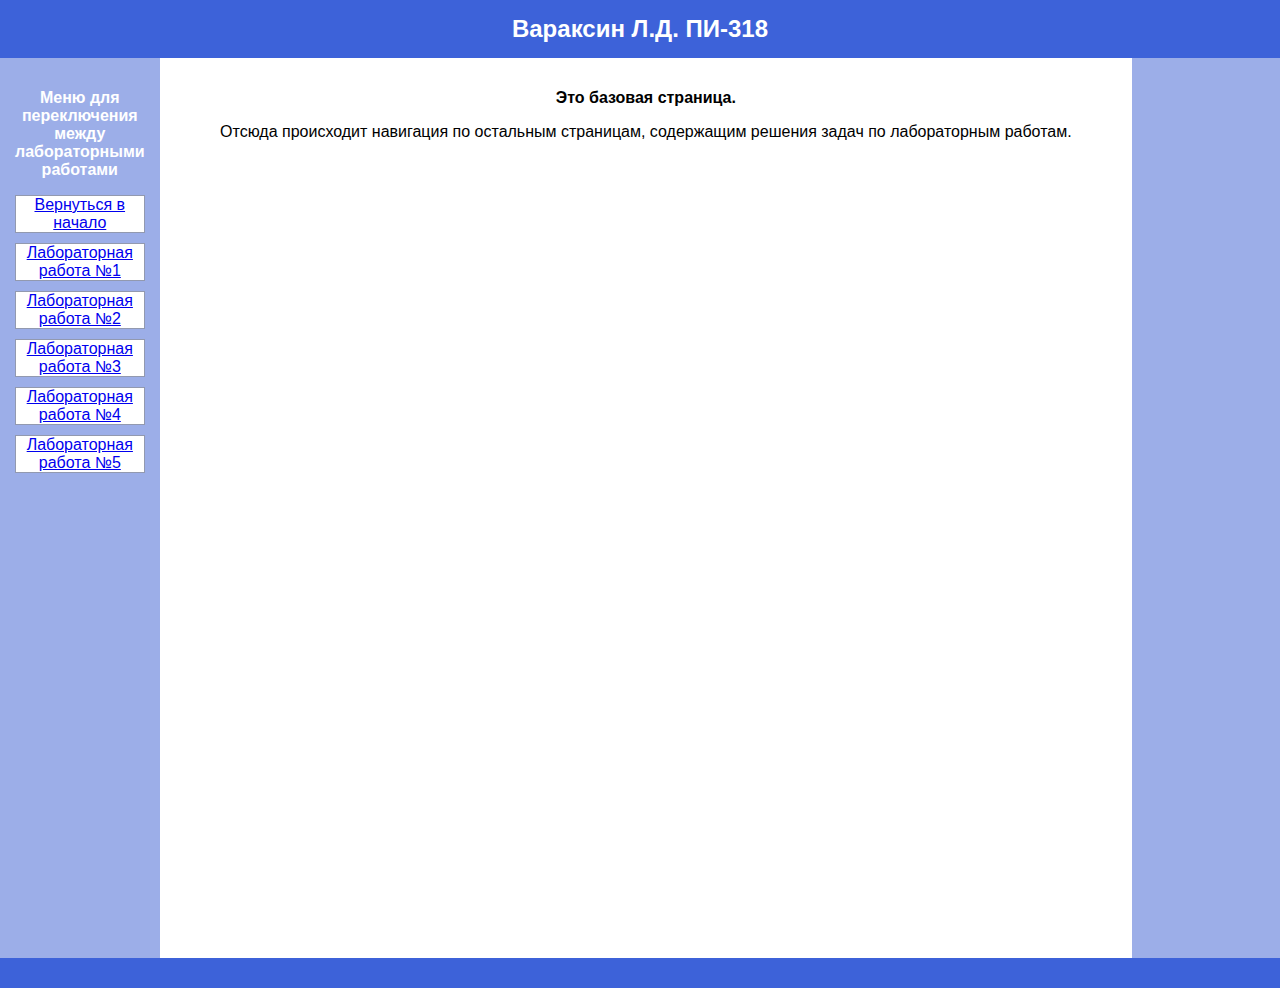
<file: webtechnologies/index.html>
<!DOCTYPE html>
<html lang="ru">
<head>
<meta charset="utf-8" />
<title>Project's main page</title>
<meta name="generator" content="Geany 1.37.1" />
<meta name="author" content="Leonid Varaxin" />
<link rel="stylesheet" type="text/css" href="styles/styles.css" />
<meta name="viewport" content="width=device-width">
</head>

<body>
	<header id="index-head">Вараксин Л.Д. ПИ-318</header>

	<main id="index-main">
			<aside id="index-main-leftside">
				<p><b>Меню для переключения между лабораторными
				 работами</b></p>
				<ul>
					<li><a href="index.html">Вернуться в начало</a></li>
					<li><a href="lr1_1.html">Лабораторная работа №1</a></li>
					<li><a href="lr2_1.html">Лабораторная работа №2</a></li>
					<li><a href="lr3_1.php">Лабораторная работа №3</a></li>
					<li><a href="lr4_1.html">Лабораторная работа №4</a></li>
					<li><a href="lr5_1.html">Лабораторная работа №5</a></li>
				</ul>
			</aside>
			<div id="index-main-textpart">
				<p><b>Это базовая страница.</b></p>
				<p>Отсюда происходит навигация
				 по остальным страницам, содержащим решения задач 
				 по лабораторным работам.</p>
			</div>
			<aside id="index-main-rightside">
			<!--	<p><b>Меню переключения между 
				заданиями в рамках одной лабораторной работы</b></p>
				<ul>
						<li>Заглушка под задание</li>
						<li>Заглушка под задание</li>
				</ul> -->
			</aside>
	</main>
	
	<footer id="index-footer"></footer>
</body>

</html>
</file>
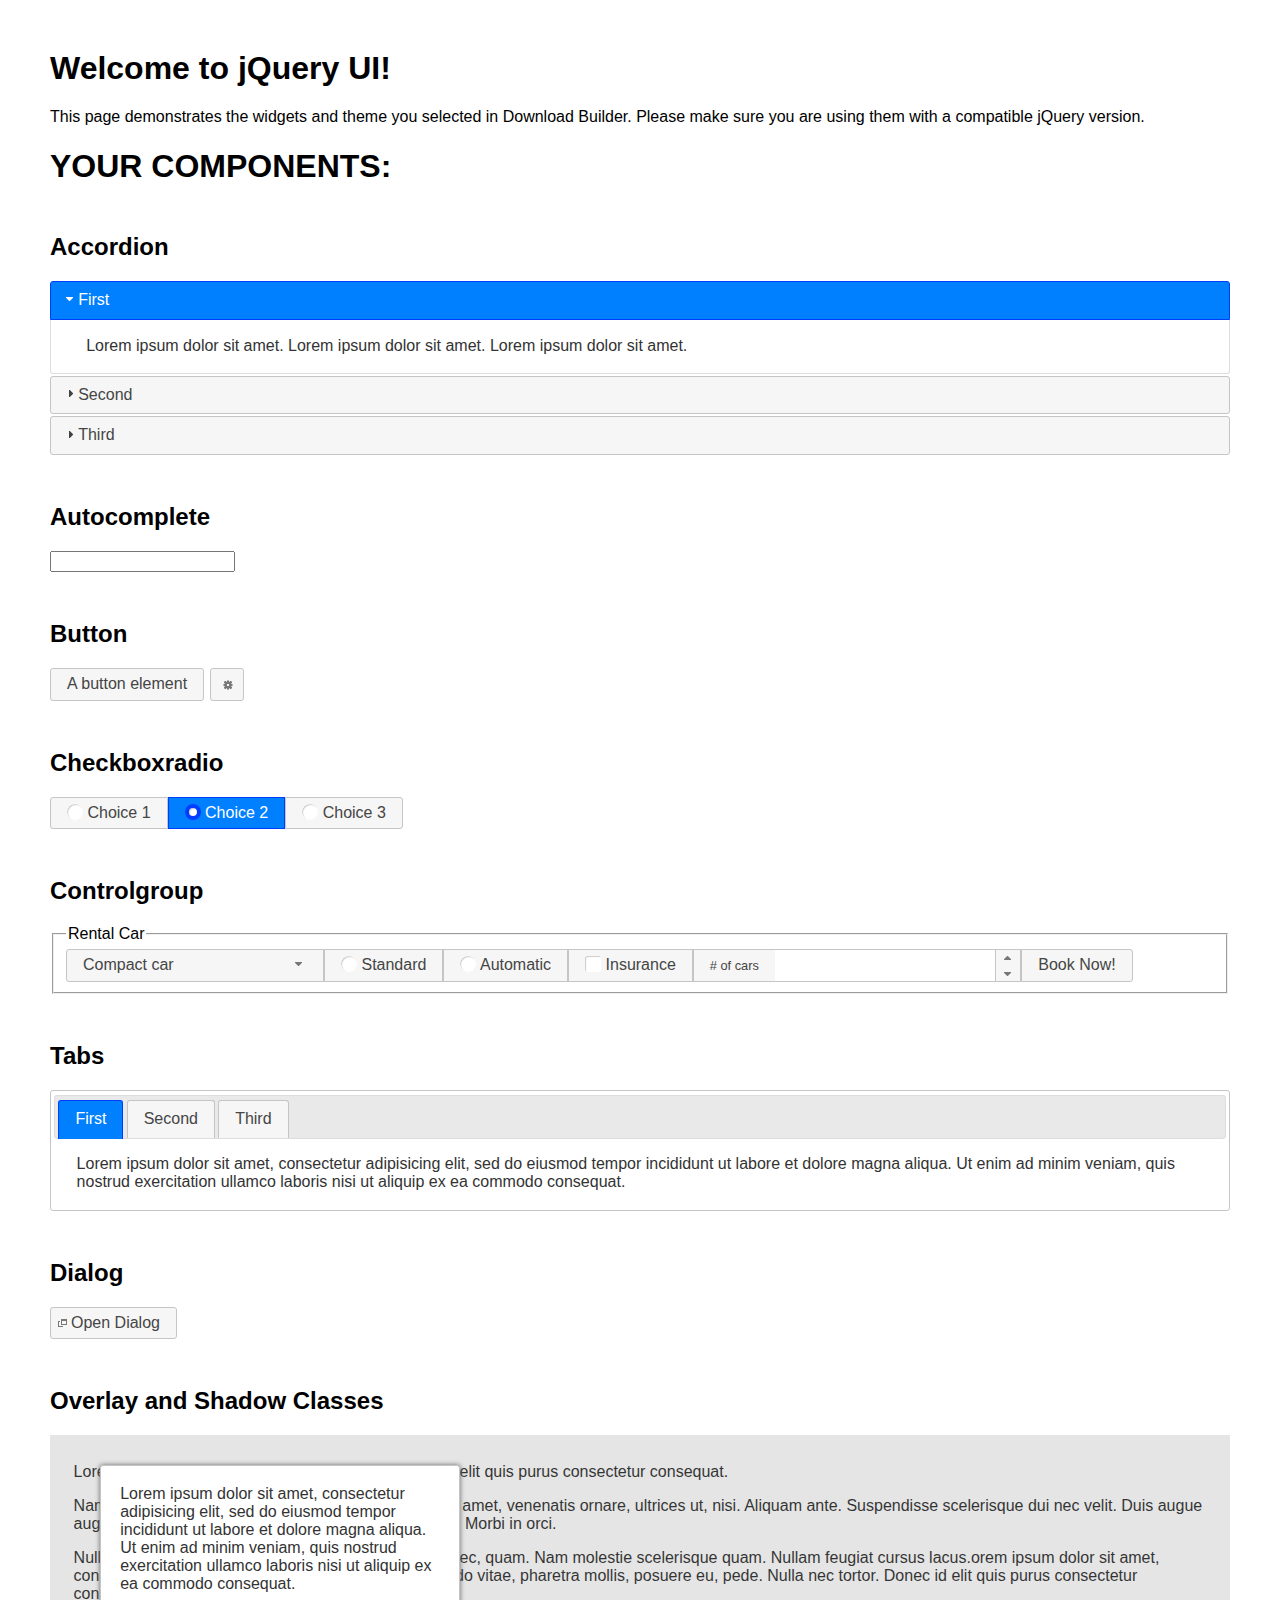
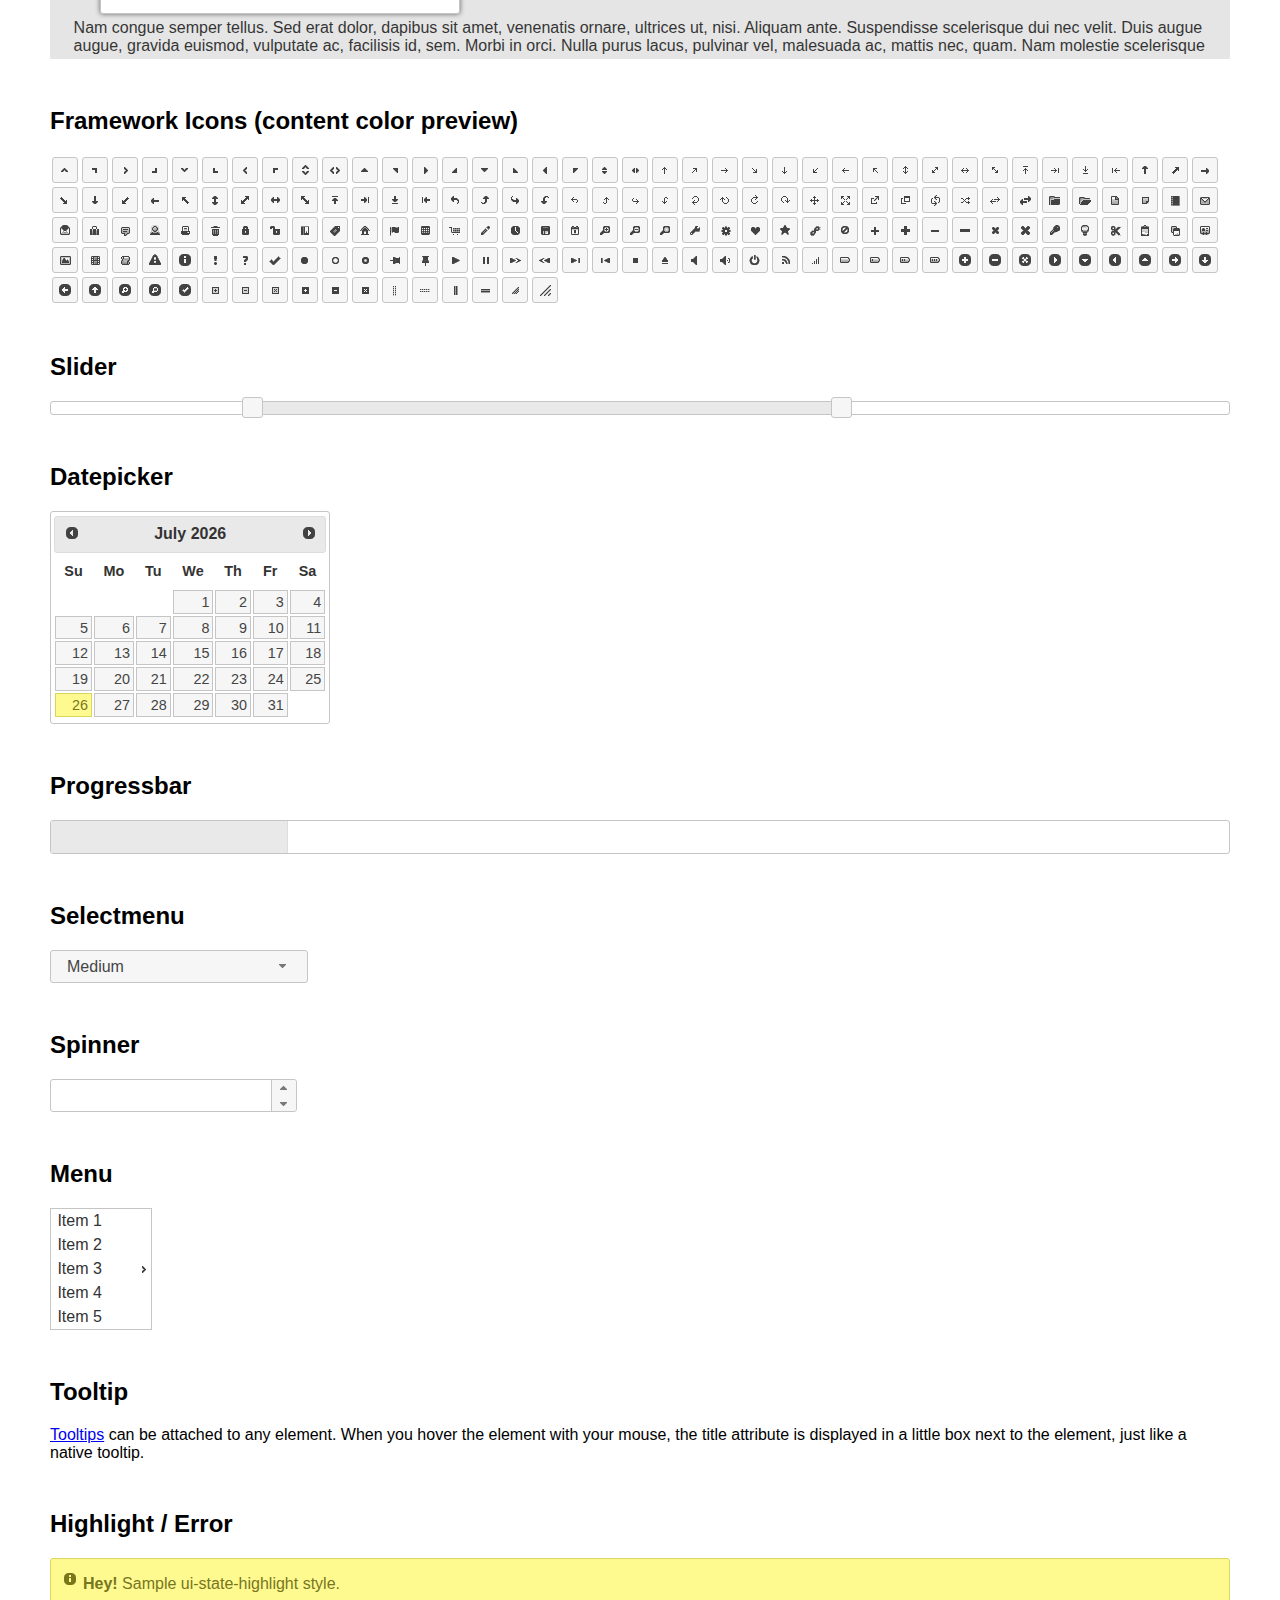
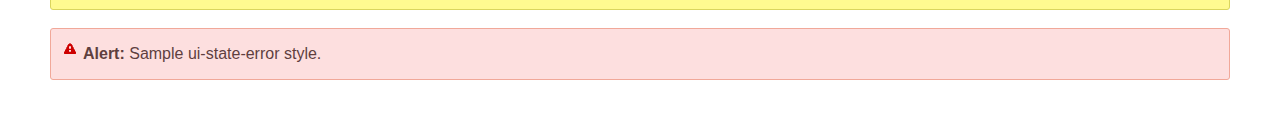
<file: webtechnologies/jquery-ui-1.12.1.custom/index.html>
<!doctype html>
<html lang="us">
<head>
	<meta charset="utf-8">
	<title>jQuery UI Example Page</title>
	<link href="jquery-ui.css" rel="stylesheet">
	<style>
	body{
		font-family: "Trebuchet MS", sans-serif;
		margin: 50px;
	}
	.demoHeaders {
		margin-top: 2em;
	}
	#dialog-link {
		padding: .4em 1em .4em 20px;
		text-decoration: none;
		position: relative;
	}
	#dialog-link span.ui-icon {
		margin: 0 5px 0 0;
		position: absolute;
		left: .2em;
		top: 50%;
		margin-top: -8px;
	}
	#icons {
		margin: 0;
		padding: 0;
	}
	#icons li {
		margin: 2px;
		position: relative;
		padding: 4px 0;
		cursor: pointer;
		float: left;
		list-style: none;
	}
	#icons span.ui-icon {
		float: left;
		margin: 0 4px;
	}
	.fakewindowcontain .ui-widget-overlay {
		position: absolute;
	}
	select {
		width: 200px;
	}
	</style>
</head>
<body>

<h1>Welcome to jQuery UI!</h1>

<div class="ui-widget">
	<p>This page demonstrates the widgets and theme you selected in Download Builder. Please make sure you are using them with a compatible jQuery version.</p>
</div>

<h1>YOUR COMPONENTS:</h1>

<!-- Accordion -->
<h2 class="demoHeaders">Accordion</h2>
<div id="accordion">
	<h3>First</h3>
	<div>Lorem ipsum dolor sit amet. Lorem ipsum dolor sit amet. Lorem ipsum dolor sit amet.</div>
	<h3>Second</h3>
	<div>Phasellus mattis tincidunt nibh.</div>
	<h3>Third</h3>
	<div>Nam dui erat, auctor a, dignissim quis.</div>
</div>

<!-- Autocomplete -->
<h2 class="demoHeaders">Autocomplete</h2>
<div>
	<input id="autocomplete" title="type &quot;a&quot;">
</div>

<!-- Button -->
<h2 class="demoHeaders">Button</h2>
<button id="button">A button element</button>
<button id="button-icon">An icon-only button</button>

<!-- Checkboxradio -->
<h2 class="demoHeaders">Checkboxradio</h2>
<form style="margin-top: 1em;">
	<div id="radioset">
		<input type="radio" id="radio1" name="radio"><label for="radio1">Choice 1</label>
		<input type="radio" id="radio2" name="radio" checked="checked"><label for="radio2">Choice 2</label>
		<input type="radio" id="radio3" name="radio"><label for="radio3">Choice 3</label>
	</div>
</form>

<!-- Controlgroup -->
<h2 class="demoHeaders">Controlgroup</h2>
<fieldset>
	<legend>Rental Car</legend>
	<div id="controlgroup">
		<select id="car-type">
			<option>Compact car</option>
			<option>Midsize car</option>
			<option>Full size car</option>
			<option>SUV</option>
			<option>Luxury</option>
			<option>Truck</option>
			<option>Van</option>
		</select>
		<label for="transmission-standard">Standard</label>
		<input type="radio" name="transmission" id="transmission-standard">
		<label for="transmission-automatic">Automatic</label>
		<input type="radio" name="transmission" id="transmission-automatic">
		<label for="insurance">Insurance</label>
		<input type="checkbox" name="insurance" id="insurance">
		<label for="horizontal-spinner" class="ui-controlgroup-label"># of cars</label>
		<input id="horizontal-spinner" class="ui-spinner-input">
		<button>Book Now!</button>
	</div>
</fieldset>

<!-- Tabs -->
<h2 class="demoHeaders">Tabs</h2>
<div id="tabs">
	<ul>
		<li><a href="#tabs-1">First</a></li>
		<li><a href="#tabs-2">Second</a></li>
		<li><a href="#tabs-3">Third</a></li>
	</ul>
	<div id="tabs-1">Lorem ipsum dolor sit amet, consectetur adipisicing elit, sed do eiusmod tempor incididunt ut labore et dolore magna aliqua. Ut enim ad minim veniam, quis nostrud exercitation ullamco laboris nisi ut aliquip ex ea commodo consequat.</div>
	<div id="tabs-2">Phasellus mattis tincidunt nibh. Cras orci urna, blandit id, pretium vel, aliquet ornare, felis. Maecenas scelerisque sem non nisl. Fusce sed lorem in enim dictum bibendum.</div>
	<div id="tabs-3">Nam dui erat, auctor a, dignissim quis, sollicitudin eu, felis. Pellentesque nisi urna, interdum eget, sagittis et, consequat vestibulum, lacus. Mauris porttitor ullamcorper augue.</div>
</div>

<h2 class="demoHeaders">Dialog</h2>
<p>
	<button id="dialog-link" class="ui-button ui-corner-all ui-widget">
		<span class="ui-icon ui-icon-newwin"></span>Open Dialog
	</button>
</p>

<h2 class="demoHeaders">Overlay and Shadow Classes</h2>
<div style="position: relative; width: 96%; height: 200px; padding:1% 2%; overflow:hidden;" class="fakewindowcontain">
	<p>Lorem ipsum dolor sit amet,  Nulla nec tortor. Donec id elit quis purus consectetur consequat. </p><p>Nam congue semper tellus. Sed erat dolor, dapibus sit amet, venenatis ornare, ultrices ut, nisi. Aliquam ante. Suspendisse scelerisque dui nec velit. Duis augue augue, gravida euismod, vulputate ac, facilisis id, sem. Morbi in orci. </p><p>Nulla purus lacus, pulvinar vel, malesuada ac, mattis nec, quam. Nam molestie scelerisque quam. Nullam feugiat cursus lacus.orem ipsum dolor sit amet, consectetur adipiscing elit. Donec libero risus, commodo vitae, pharetra mollis, posuere eu, pede. Nulla nec tortor. Donec id elit quis purus consectetur consequat. </p><p>Nam congue semper tellus. Sed erat dolor, dapibus sit amet, venenatis ornare, ultrices ut, nisi. Aliquam ante. Suspendisse scelerisque dui nec velit. Duis augue augue, gravida euismod, vulputate ac, facilisis id, sem. Morbi in orci. Nulla purus lacus, pulvinar vel, malesuada ac, mattis nec, quam. Nam molestie scelerisque quam. </p><p>Nullam feugiat cursus lacus.orem ipsum dolor sit amet, consectetur adipiscing elit. Donec libero risus, commodo vitae, pharetra mollis, posuere eu, pede. Nulla nec tortor. Donec id elit quis purus consectetur consequat. Nam congue semper tellus. Sed erat dolor, dapibus sit amet, venenatis ornare, ultrices ut, nisi. Aliquam ante. </p><p>Suspendisse scelerisque dui nec velit. Duis augue augue, gravida euismod, vulputate ac, facilisis id, sem. Morbi in orci. Nulla purus lacus, pulvinar vel, malesuada ac, mattis nec, quam. Nam molestie scelerisque quam. Nullam feugiat cursus lacus.orem ipsum dolor sit amet, consectetur adipiscing elit. Donec libero risus, commodo vitae, pharetra mollis, posuere eu, pede. Nulla nec tortor. Donec id elit quis purus consectetur consequat. Nam congue semper tellus. Sed erat dolor, dapibus sit amet, venenatis ornare, ultrices ut, nisi. </p>

	<!-- ui-dialog -->
	<div class="ui-widget-overlay ui-front"></div>
	<div style="position: absolute; width: 320px; left: 50px; top: 30px; padding: 1.2em" class="ui-widget ui-front ui-widget-content ui-corner-all ui-widget-shadow">
		Lorem ipsum dolor sit amet, consectetur adipisicing elit, sed do eiusmod tempor incididunt ut labore et dolore magna aliqua. Ut enim ad minim veniam, quis nostrud exercitation ullamco laboris nisi ut aliquip ex ea commodo consequat.
	</div>

</div>

<!-- ui-dialog -->
<div id="dialog" title="Dialog Title">
	<p>Lorem ipsum dolor sit amet, consectetur adipisicing elit, sed do eiusmod tempor incididunt ut labore et dolore magna aliqua. Ut enim ad minim veniam, quis nostrud exercitation ullamco laboris nisi ut aliquip ex ea commodo consequat.</p>
</div>


<h2 class="demoHeaders">Framework Icons (content color preview)</h2>
<ul id="icons" class="ui-widget ui-helper-clearfix">
	<li class="ui-state-default ui-corner-all" title=".ui-icon-caret-1-n"><span class="ui-icon ui-icon-caret-1-n"></span></li>
	<li class="ui-state-default ui-corner-all" title=".ui-icon-caret-1-ne"><span class="ui-icon ui-icon-caret-1-ne"></span></li>
	<li class="ui-state-default ui-corner-all" title=".ui-icon-caret-1-e"><span class="ui-icon ui-icon-caret-1-e"></span></li>
	<li class="ui-state-default ui-corner-all" title=".ui-icon-caret-1-se"><span class="ui-icon ui-icon-caret-1-se"></span></li>
	<li class="ui-state-default ui-corner-all" title=".ui-icon-caret-1-s"><span class="ui-icon ui-icon-caret-1-s"></span></li>
	<li class="ui-state-default ui-corner-all" title=".ui-icon-caret-1-sw"><span class="ui-icon ui-icon-caret-1-sw"></span></li>
	<li class="ui-state-default ui-corner-all" title=".ui-icon-caret-1-w"><span class="ui-icon ui-icon-caret-1-w"></span></li>
	<li class="ui-state-default ui-corner-all" title=".ui-icon-caret-1-nw"><span class="ui-icon ui-icon-caret-1-nw"></span></li>
	<li class="ui-state-default ui-corner-all" title=".ui-icon-caret-2-n-s"><span class="ui-icon ui-icon-caret-2-n-s"></span></li>
	<li class="ui-state-default ui-corner-all" title=".ui-icon-caret-2-e-w"><span class="ui-icon ui-icon-caret-2-e-w"></span></li>
	<li class="ui-state-default ui-corner-all" title=".ui-icon-triangle-1-n"><span class="ui-icon ui-icon-triangle-1-n"></span></li>
	<li class="ui-state-default ui-corner-all" title=".ui-icon-triangle-1-ne"><span class="ui-icon ui-icon-triangle-1-ne"></span></li>
	<li class="ui-state-default ui-corner-all" title=".ui-icon-triangle-1-e"><span class="ui-icon ui-icon-triangle-1-e"></span></li>
	<li class="ui-state-default ui-corner-all" title=".ui-icon-triangle-1-se"><span class="ui-icon ui-icon-triangle-1-se"></span></li>
	<li class="ui-state-default ui-corner-all" title=".ui-icon-triangle-1-s"><span class="ui-icon ui-icon-triangle-1-s"></span></li>
	<li class="ui-state-default ui-corner-all" title=".ui-icon-triangle-1-sw"><span class="ui-icon ui-icon-triangle-1-sw"></span></li>
	<li class="ui-state-default ui-corner-all" title=".ui-icon-triangle-1-w"><span class="ui-icon ui-icon-triangle-1-w"></span></li>
	<li class="ui-state-default ui-corner-all" title=".ui-icon-triangle-1-nw"><span class="ui-icon ui-icon-triangle-1-nw"></span></li>
	<li class="ui-state-default ui-corner-all" title=".ui-icon-triangle-2-n-s"><span class="ui-icon ui-icon-triangle-2-n-s"></span></li>
	<li class="ui-state-default ui-corner-all" title=".ui-icon-triangle-2-e-w"><span class="ui-icon ui-icon-triangle-2-e-w"></span></li>
	<li class="ui-state-default ui-corner-all" title=".ui-icon-arrow-1-n"><span class="ui-icon ui-icon-arrow-1-n"></span></li>
	<li class="ui-state-default ui-corner-all" title=".ui-icon-arrow-1-ne"><span class="ui-icon ui-icon-arrow-1-ne"></span></li>
	<li class="ui-state-default ui-corner-all" title=".ui-icon-arrow-1-e"><span class="ui-icon ui-icon-arrow-1-e"></span></li>
	<li class="ui-state-default ui-corner-all" title=".ui-icon-arrow-1-se"><span class="ui-icon ui-icon-arrow-1-se"></span></li>
	<li class="ui-state-default ui-corner-all" title=".ui-icon-arrow-1-s"><span class="ui-icon ui-icon-arrow-1-s"></span></li>
	<li class="ui-state-default ui-corner-all" title=".ui-icon-arrow-1-sw"><span class="ui-icon ui-icon-arrow-1-sw"></span></li>
	<li class="ui-state-default ui-corner-all" title=".ui-icon-arrow-1-w"><span class="ui-icon ui-icon-arrow-1-w"></span></li>
	<li class="ui-state-default ui-corner-all" title=".ui-icon-arrow-1-nw"><span class="ui-icon ui-icon-arrow-1-nw"></span></li>
	<li class="ui-state-default ui-corner-all" title=".ui-icon-arrow-2-n-s"><span class="ui-icon ui-icon-arrow-2-n-s"></span></li>
	<li class="ui-state-default ui-corner-all" title=".ui-icon-arrow-2-ne-sw"><span class="ui-icon ui-icon-arrow-2-ne-sw"></span></li>
	<li class="ui-state-default ui-corner-all" title=".ui-icon-arrow-2-e-w"><span class="ui-icon ui-icon-arrow-2-e-w"></span></li>
	<li class="ui-state-default ui-corner-all" title=".ui-icon-arrow-2-se-nw"><span class="ui-icon ui-icon-arrow-2-se-nw"></span></li>
	<li class="ui-state-default ui-corner-all" title=".ui-icon-arrowstop-1-n"><span class="ui-icon ui-icon-arrowstop-1-n"></span></li>
	<li class="ui-state-default ui-corner-all" title=".ui-icon-arrowstop-1-e"><span class="ui-icon ui-icon-arrowstop-1-e"></span></li>
	<li class="ui-state-default ui-corner-all" title=".ui-icon-arrowstop-1-s"><span class="ui-icon ui-icon-arrowstop-1-s"></span></li>
	<li class="ui-state-default ui-corner-all" title=".ui-icon-arrowstop-1-w"><span class="ui-icon ui-icon-arrowstop-1-w"></span></li>
	<li class="ui-state-default ui-corner-all" title=".ui-icon-arrowthick-1-n"><span class="ui-icon ui-icon-arrowthick-1-n"></span></li>
	<li class="ui-state-default ui-corner-all" title=".ui-icon-arrowthick-1-ne"><span class="ui-icon ui-icon-arrowthick-1-ne"></span></li>
	<li class="ui-state-default ui-corner-all" title=".ui-icon-arrowthick-1-e"><span class="ui-icon ui-icon-arrowthick-1-e"></span></li>
	<li class="ui-state-default ui-corner-all" title=".ui-icon-arrowthick-1-se"><span class="ui-icon ui-icon-arrowthick-1-se"></span></li>
	<li class="ui-state-default ui-corner-all" title=".ui-icon-arrowthick-1-s"><span class="ui-icon ui-icon-arrowthick-1-s"></span></li>
	<li class="ui-state-default ui-corner-all" title=".ui-icon-arrowthick-1-sw"><span class="ui-icon ui-icon-arrowthick-1-sw"></span></li>
	<li class="ui-state-default ui-corner-all" title=".ui-icon-arrowthick-1-w"><span class="ui-icon ui-icon-arrowthick-1-w"></span></li>
	<li class="ui-state-default ui-corner-all" title=".ui-icon-arrowthick-1-nw"><span class="ui-icon ui-icon-arrowthick-1-nw"></span></li>
	<li class="ui-state-default ui-corner-all" title=".ui-icon-arrowthick-2-n-s"><span class="ui-icon ui-icon-arrowthick-2-n-s"></span></li>
	<li class="ui-state-default ui-corner-all" title=".ui-icon-arrowthick-2-ne-sw"><span class="ui-icon ui-icon-arrowthick-2-ne-sw"></span></li>
	<li class="ui-state-default ui-corner-all" title=".ui-icon-arrowthick-2-e-w"><span class="ui-icon ui-icon-arrowthick-2-e-w"></span></li>
	<li class="ui-state-default ui-corner-all" title=".ui-icon-arrowthick-2-se-nw"><span class="ui-icon ui-icon-arrowthick-2-se-nw"></span></li>
	<li class="ui-state-default ui-corner-all" title=".ui-icon-arrowthickstop-1-n"><span class="ui-icon ui-icon-arrowthickstop-1-n"></span></li>
	<li class="ui-state-default ui-corner-all" title=".ui-icon-arrowthickstop-1-e"><span class="ui-icon ui-icon-arrowthickstop-1-e"></span></li>
	<li class="ui-state-default ui-corner-all" title=".ui-icon-arrowthickstop-1-s"><span class="ui-icon ui-icon-arrowthickstop-1-s"></span></li>
	<li class="ui-state-default ui-corner-all" title=".ui-icon-arrowthickstop-1-w"><span class="ui-icon ui-icon-arrowthickstop-1-w"></span></li>
	<li class="ui-state-default ui-corner-all" title=".ui-icon-arrowreturnthick-1-w"><span class="ui-icon ui-icon-arrowreturnthick-1-w"></span></li>
	<li class="ui-state-default ui-corner-all" title=".ui-icon-arrowreturnthick-1-n"><span class="ui-icon ui-icon-arrowreturnthick-1-n"></span></li>
	<li class="ui-state-default ui-corner-all" title=".ui-icon-arrowreturnthick-1-e"><span class="ui-icon ui-icon-arrowreturnthick-1-e"></span></li>
	<li class="ui-state-default ui-corner-all" title=".ui-icon-arrowreturnthick-1-s"><span class="ui-icon ui-icon-arrowreturnthick-1-s"></span></li>
	<li class="ui-state-default ui-corner-all" title=".ui-icon-arrowreturn-1-w"><span class="ui-icon ui-icon-arrowreturn-1-w"></span></li>
	<li class="ui-state-default ui-corner-all" title=".ui-icon-arrowreturn-1-n"><span class="ui-icon ui-icon-arrowreturn-1-n"></span></li>
	<li class="ui-state-default ui-corner-all" title=".ui-icon-arrowreturn-1-e"><span class="ui-icon ui-icon-arrowreturn-1-e"></span></li>
	<li class="ui-state-default ui-corner-all" title=".ui-icon-arrowreturn-1-s"><span class="ui-icon ui-icon-arrowreturn-1-s"></span></li>
	<li class="ui-state-default ui-corner-all" title=".ui-icon-arrowrefresh-1-w"><span class="ui-icon ui-icon-arrowrefresh-1-w"></span></li>
	<li class="ui-state-default ui-corner-all" title=".ui-icon-arrowrefresh-1-n"><span class="ui-icon ui-icon-arrowrefresh-1-n"></span></li>
	<li class="ui-state-default ui-corner-all" title=".ui-icon-arrowrefresh-1-e"><span class="ui-icon ui-icon-arrowrefresh-1-e"></span></li>
	<li class="ui-state-default ui-corner-all" title=".ui-icon-arrowrefresh-1-s"><span class="ui-icon ui-icon-arrowrefresh-1-s"></span></li>
	<li class="ui-state-default ui-corner-all" title=".ui-icon-arrow-4"><span class="ui-icon ui-icon-arrow-4"></span></li>
	<li class="ui-state-default ui-corner-all" title=".ui-icon-arrow-4-diag"><span class="ui-icon ui-icon-arrow-4-diag"></span></li>
	<li class="ui-state-default ui-corner-all" title=".ui-icon-extlink"><span class="ui-icon ui-icon-extlink"></span></li>
	<li class="ui-state-default ui-corner-all" title=".ui-icon-newwin"><span class="ui-icon ui-icon-newwin"></span></li>
	<li class="ui-state-default ui-corner-all" title=".ui-icon-refresh"><span class="ui-icon ui-icon-refresh"></span></li>
	<li class="ui-state-default ui-corner-all" title=".ui-icon-shuffle"><span class="ui-icon ui-icon-shuffle"></span></li>
	<li class="ui-state-default ui-corner-all" title=".ui-icon-transfer-e-w"><span class="ui-icon ui-icon-transfer-e-w"></span></li>
	<li class="ui-state-default ui-corner-all" title=".ui-icon-transferthick-e-w"><span class="ui-icon ui-icon-transferthick-e-w"></span></li>
	<li class="ui-state-default ui-corner-all" title=".ui-icon-folder-collapsed"><span class="ui-icon ui-icon-folder-collapsed"></span></li>
	<li class="ui-state-default ui-corner-all" title=".ui-icon-folder-open"><span class="ui-icon ui-icon-folder-open"></span></li>
	<li class="ui-state-default ui-corner-all" title=".ui-icon-document"><span class="ui-icon ui-icon-document"></span></li>
	<li class="ui-state-default ui-corner-all" title=".ui-icon-document-b"><span class="ui-icon ui-icon-document-b"></span></li>
	<li class="ui-state-default ui-corner-all" title=".ui-icon-note"><span class="ui-icon ui-icon-note"></span></li>
	<li class="ui-state-default ui-corner-all" title=".ui-icon-mail-closed"><span class="ui-icon ui-icon-mail-closed"></span></li>
	<li class="ui-state-default ui-corner-all" title=".ui-icon-mail-open"><span class="ui-icon ui-icon-mail-open"></span></li>
	<li class="ui-state-default ui-corner-all" title=".ui-icon-suitcase"><span class="ui-icon ui-icon-suitcase"></span></li>
	<li class="ui-state-default ui-corner-all" title=".ui-icon-comment"><span class="ui-icon ui-icon-comment"></span></li>
	<li class="ui-state-default ui-corner-all" title=".ui-icon-person"><span class="ui-icon ui-icon-person"></span></li>
	<li class="ui-state-default ui-corner-all" title=".ui-icon-print"><span class="ui-icon ui-icon-print"></span></li>
	<li class="ui-state-default ui-corner-all" title=".ui-icon-trash"><span class="ui-icon ui-icon-trash"></span></li>
	<li class="ui-state-default ui-corner-all" title=".ui-icon-locked"><span class="ui-icon ui-icon-locked"></span></li>
	<li class="ui-state-default ui-corner-all" title=".ui-icon-unlocked"><span class="ui-icon ui-icon-unlocked"></span></li>
	<li class="ui-state-default ui-corner-all" title=".ui-icon-bookmark"><span class="ui-icon ui-icon-bookmark"></span></li>
	<li class="ui-state-default ui-corner-all" title=".ui-icon-tag"><span class="ui-icon ui-icon-tag"></span></li>
	<li class="ui-state-default ui-corner-all" title=".ui-icon-home"><span class="ui-icon ui-icon-home"></span></li>
	<li class="ui-state-default ui-corner-all" title=".ui-icon-flag"><span class="ui-icon ui-icon-flag"></span></li>
	<li class="ui-state-default ui-corner-all" title=".ui-icon-calculator"><span class="ui-icon ui-icon-calculator"></span></li>
	<li class="ui-state-default ui-corner-all" title=".ui-icon-cart"><span class="ui-icon ui-icon-cart"></span></li>
	<li class="ui-state-default ui-corner-all" title=".ui-icon-pencil"><span class="ui-icon ui-icon-pencil"></span></li>
	<li class="ui-state-default ui-corner-all" title=".ui-icon-clock"><span class="ui-icon ui-icon-clock"></span></li>
	<li class="ui-state-default ui-corner-all" title=".ui-icon-disk"><span class="ui-icon ui-icon-disk"></span></li>
	<li class="ui-state-default ui-corner-all" title=".ui-icon-calendar"><span class="ui-icon ui-icon-calendar"></span></li>
	<li class="ui-state-default ui-corner-all" title=".ui-icon-zoomin"><span class="ui-icon ui-icon-zoomin"></span></li>
	<li class="ui-state-default ui-corner-all" title=".ui-icon-zoomout"><span class="ui-icon ui-icon-zoomout"></span></li>
	<li class="ui-state-default ui-corner-all" title=".ui-icon-search"><span class="ui-icon ui-icon-search"></span></li>
	<li class="ui-state-default ui-corner-all" title=".ui-icon-wrench"><span class="ui-icon ui-icon-wrench"></span></li>
	<li class="ui-state-default ui-corner-all" title=".ui-icon-gear"><span class="ui-icon ui-icon-gear"></span></li>
	<li class="ui-state-default ui-corner-all" title=".ui-icon-heart"><span class="ui-icon ui-icon-heart"></span></li>
	<li class="ui-state-default ui-corner-all" title=".ui-icon-star"><span class="ui-icon ui-icon-star"></span></li>
	<li class="ui-state-default ui-corner-all" title=".ui-icon-link"><span class="ui-icon ui-icon-link"></span></li>
	<li class="ui-state-default ui-corner-all" title=".ui-icon-cancel"><span class="ui-icon ui-icon-cancel"></span></li>
	<li class="ui-state-default ui-corner-all" title=".ui-icon-plus"><span class="ui-icon ui-icon-plus"></span></li>
	<li class="ui-state-default ui-corner-all" title=".ui-icon-plusthick"><span class="ui-icon ui-icon-plusthick"></span></li>
	<li class="ui-state-default ui-corner-all" title=".ui-icon-minus"><span class="ui-icon ui-icon-minus"></span></li>
	<li class="ui-state-default ui-corner-all" title=".ui-icon-minusthick"><span class="ui-icon ui-icon-minusthick"></span></li>
	<li class="ui-state-default ui-corner-all" title=".ui-icon-close"><span class="ui-icon ui-icon-close"></span></li>
	<li class="ui-state-default ui-corner-all" title=".ui-icon-closethick"><span class="ui-icon ui-icon-closethick"></span></li>
	<li class="ui-state-default ui-corner-all" title=".ui-icon-key"><span class="ui-icon ui-icon-key"></span></li>
	<li class="ui-state-default ui-corner-all" title=".ui-icon-lightbulb"><span class="ui-icon ui-icon-lightbulb"></span></li>
	<li class="ui-state-default ui-corner-all" title=".ui-icon-scissors"><span class="ui-icon ui-icon-scissors"></span></li>
	<li class="ui-state-default ui-corner-all" title=".ui-icon-clipboard"><span class="ui-icon ui-icon-clipboard"></span></li>
	<li class="ui-state-default ui-corner-all" title=".ui-icon-copy"><span class="ui-icon ui-icon-copy"></span></li>
	<li class="ui-state-default ui-corner-all" title=".ui-icon-contact"><span class="ui-icon ui-icon-contact"></span></li>
	<li class="ui-state-default ui-corner-all" title=".ui-icon-image"><span class="ui-icon ui-icon-image"></span></li>
	<li class="ui-state-default ui-corner-all" title=".ui-icon-video"><span class="ui-icon ui-icon-video"></span></li>
	<li class="ui-state-default ui-corner-all" title=".ui-icon-script"><span class="ui-icon ui-icon-script"></span></li>
	<li class="ui-state-default ui-corner-all" title=".ui-icon-alert"><span class="ui-icon ui-icon-alert"></span></li>
	<li class="ui-state-default ui-corner-all" title=".ui-icon-info"><span class="ui-icon ui-icon-info"></span></li>
	<li class="ui-state-default ui-corner-all" title=".ui-icon-notice"><span class="ui-icon ui-icon-notice"></span></li>
	<li class="ui-state-default ui-corner-all" title=".ui-icon-help"><span class="ui-icon ui-icon-help"></span></li>
	<li class="ui-state-default ui-corner-all" title=".ui-icon-check"><span class="ui-icon ui-icon-check"></span></li>
	<li class="ui-state-default ui-corner-all" title=".ui-icon-bullet"><span class="ui-icon ui-icon-bullet"></span></li>
	<li class="ui-state-default ui-corner-all" title=".ui-icon-radio-off"><span class="ui-icon ui-icon-radio-off"></span></li>
	<li class="ui-state-default ui-corner-all" title=".ui-icon-radio-on"><span class="ui-icon ui-icon-radio-on"></span></li>
	<li class="ui-state-default ui-corner-all" title=".ui-icon-pin-w"><span class="ui-icon ui-icon-pin-w"></span></li>
	<li class="ui-state-default ui-corner-all" title=".ui-icon-pin-s"><span class="ui-icon ui-icon-pin-s"></span></li>
	<li class="ui-state-default ui-corner-all" title=".ui-icon-play"><span class="ui-icon ui-icon-play"></span></li>
	<li class="ui-state-default ui-corner-all" title=".ui-icon-pause"><span class="ui-icon ui-icon-pause"></span></li>
	<li class="ui-state-default ui-corner-all" title=".ui-icon-seek-next"><span class="ui-icon ui-icon-seek-next"></span></li>
	<li class="ui-state-default ui-corner-all" title=".ui-icon-seek-prev"><span class="ui-icon ui-icon-seek-prev"></span></li>
	<li class="ui-state-default ui-corner-all" title=".ui-icon-seek-end"><span class="ui-icon ui-icon-seek-end"></span></li>
	<li class="ui-state-default ui-corner-all" title=".ui-icon-seek-first"><span class="ui-icon ui-icon-seek-first"></span></li>
	<li class="ui-state-default ui-corner-all" title=".ui-icon-stop"><span class="ui-icon ui-icon-stop"></span></li>
	<li class="ui-state-default ui-corner-all" title=".ui-icon-eject"><span class="ui-icon ui-icon-eject"></span></li>
	<li class="ui-state-default ui-corner-all" title=".ui-icon-volume-off"><span class="ui-icon ui-icon-volume-off"></span></li>
	<li class="ui-state-default ui-corner-all" title=".ui-icon-volume-on"><span class="ui-icon ui-icon-volume-on"></span></li>
	<li class="ui-state-default ui-corner-all" title=".ui-icon-power"><span class="ui-icon ui-icon-power"></span></li>
	<li class="ui-state-default ui-corner-all" title=".ui-icon-signal-diag"><span class="ui-icon ui-icon-signal-diag"></span></li>
	<li class="ui-state-default ui-corner-all" title=".ui-icon-signal"><span class="ui-icon ui-icon-signal"></span></li>
	<li class="ui-state-default ui-corner-all" title=".ui-icon-battery-0"><span class="ui-icon ui-icon-battery-0"></span></li>
	<li class="ui-state-default ui-corner-all" title=".ui-icon-battery-1"><span class="ui-icon ui-icon-battery-1"></span></li>
	<li class="ui-state-default ui-corner-all" title=".ui-icon-battery-2"><span class="ui-icon ui-icon-battery-2"></span></li>
	<li class="ui-state-default ui-corner-all" title=".ui-icon-battery-3"><span class="ui-icon ui-icon-battery-3"></span></li>
	<li class="ui-state-default ui-corner-all" title=".ui-icon-circle-plus"><span class="ui-icon ui-icon-circle-plus"></span></li>
	<li class="ui-state-default ui-corner-all" title=".ui-icon-circle-minus"><span class="ui-icon ui-icon-circle-minus"></span></li>
	<li class="ui-state-default ui-corner-all" title=".ui-icon-circle-close"><span class="ui-icon ui-icon-circle-close"></span></li>
	<li class="ui-state-default ui-corner-all" title=".ui-icon-circle-triangle-e"><span class="ui-icon ui-icon-circle-triangle-e"></span></li>
	<li class="ui-state-default ui-corner-all" title=".ui-icon-circle-triangle-s"><span class="ui-icon ui-icon-circle-triangle-s"></span></li>
	<li class="ui-state-default ui-corner-all" title=".ui-icon-circle-triangle-w"><span class="ui-icon ui-icon-circle-triangle-w"></span></li>
	<li class="ui-state-default ui-corner-all" title=".ui-icon-circle-triangle-n"><span class="ui-icon ui-icon-circle-triangle-n"></span></li>
	<li class="ui-state-default ui-corner-all" title=".ui-icon-circle-arrow-e"><span class="ui-icon ui-icon-circle-arrow-e"></span></li>
	<li class="ui-state-default ui-corner-all" title=".ui-icon-circle-arrow-s"><span class="ui-icon ui-icon-circle-arrow-s"></span></li>
	<li class="ui-state-default ui-corner-all" title=".ui-icon-circle-arrow-w"><span class="ui-icon ui-icon-circle-arrow-w"></span></li>
	<li class="ui-state-default ui-corner-all" title=".ui-icon-circle-arrow-n"><span class="ui-icon ui-icon-circle-arrow-n"></span></li>
	<li class="ui-state-default ui-corner-all" title=".ui-icon-circle-zoomin"><span class="ui-icon ui-icon-circle-zoomin"></span></li>
	<li class="ui-state-default ui-corner-all" title=".ui-icon-circle-zoomout"><span class="ui-icon ui-icon-circle-zoomout"></span></li>
	<li class="ui-state-default ui-corner-all" title=".ui-icon-circle-check"><span class="ui-icon ui-icon-circle-check"></span></li>
	<li class="ui-state-default ui-corner-all" title=".ui-icon-circlesmall-plus"><span class="ui-icon ui-icon-circlesmall-plus"></span></li>
	<li class="ui-state-default ui-corner-all" title=".ui-icon-circlesmall-minus"><span class="ui-icon ui-icon-circlesmall-minus"></span></li>
	<li class="ui-state-default ui-corner-all" title=".ui-icon-circlesmall-close"><span class="ui-icon ui-icon-circlesmall-close"></span></li>
	<li class="ui-state-default ui-corner-all" title=".ui-icon-squaresmall-plus"><span class="ui-icon ui-icon-squaresmall-plus"></span></li>
	<li class="ui-state-default ui-corner-all" title=".ui-icon-squaresmall-minus"><span class="ui-icon ui-icon-squaresmall-minus"></span></li>
	<li class="ui-state-default ui-corner-all" title=".ui-icon-squaresmall-close"><span class="ui-icon ui-icon-squaresmall-close"></span></li>
	<li class="ui-state-default ui-corner-all" title=".ui-icon-grip-dotted-vertical"><span class="ui-icon ui-icon-grip-dotted-vertical"></span></li>
	<li class="ui-state-default ui-corner-all" title=".ui-icon-grip-dotted-horizontal"><span class="ui-icon ui-icon-grip-dotted-horizontal"></span></li>
	<li class="ui-state-default ui-corner-all" title=".ui-icon-grip-solid-vertical"><span class="ui-icon ui-icon-grip-solid-vertical"></span></li>
	<li class="ui-state-default ui-corner-all" title=".ui-icon-grip-solid-horizontal"><span class="ui-icon ui-icon-grip-solid-horizontal"></span></li>
	<li class="ui-state-default ui-corner-all" title=".ui-icon-gripsmall-diagonal-se"><span class="ui-icon ui-icon-gripsmall-diagonal-se"></span></li>
	<li class="ui-state-default ui-corner-all" title=".ui-icon-grip-diagonal-se"><span class="ui-icon ui-icon-grip-diagonal-se"></span></li>
</ul>

<!-- Slider -->
<h2 class="demoHeaders">Slider</h2>
<div id="slider"></div>

<!-- Datepicker -->
<h2 class="demoHeaders">Datepicker</h2>
<div id="datepicker"></div>

<!-- Progressbar -->
<h2 class="demoHeaders">Progressbar</h2>
<div id="progressbar"></div>

<!-- Progressbar -->
<h2 class="demoHeaders">Selectmenu</h2>
<select id="selectmenu">
	<option>Slower</option>
	<option>Slow</option>
	<option selected="selected">Medium</option>
	<option>Fast</option>
	<option>Faster</option>
</select>

<!-- Spinner -->
<h2 class="demoHeaders">Spinner</h2>
<input id="spinner">

<!-- Menu -->
<h2 class="demoHeaders">Menu</h2>
<ul style="width:100px;" id="menu">
	<li><div>Item 1</div></li>
	<li><div>Item 2</div></li>
	<li><div>Item 3</div>
		<ul>
			<li><div>Item 3-1</div></li>
			<li><div>Item 3-2</div></li>
			<li><div>Item 3-3</div></li>
			<li><div>Item 3-4</div></li>
			<li><div>Item 3-5</div></li>
		</ul>
	</li>
	<li><div>Item 4</div></li>
	<li><div>Item 5</div></li>
</ul>

<!-- Tooltip -->
<h2 class="demoHeaders">Tooltip</h2>
<p id="tooltip">
	<a href="#" title="That&apos;s what this widget is">Tooltips</a> can be attached to any element. When you hover
the element with your mouse, the title attribute is displayed in a little box next to the element, just like a native tooltip.
</p>

<!-- Highlight / Error -->
<h2 class="demoHeaders">Highlight / Error</h2>
<div class="ui-widget">
	<div class="ui-state-highlight ui-corner-all" style="margin-top: 20px; padding: 0 .7em;">
		<p><span class="ui-icon ui-icon-info" style="float: left; margin-right: .3em;"></span>
		<strong>Hey!</strong> Sample ui-state-highlight style.</p>
	</div>
</div>
<br>
<div class="ui-widget">
	<div class="ui-state-error ui-corner-all" style="padding: 0 .7em;">
		<p><span class="ui-icon ui-icon-alert" style="float: left; margin-right: .3em;"></span>
		<strong>Alert:</strong> Sample ui-state-error style.</p>
	</div>
</div>

<script src="external/jquery/jquery.js"></script>
<script src="jquery-ui.js"></script>
<script>
$( "#accordion" ).accordion();

var availableTags = [
	"ActionScript",
	"AppleScript",
	"Asp",
	"BASIC",
	"C",
	"C++",
	"Clojure",
	"COBOL",
	"ColdFusion",
	"Erlang",
	"Fortran",
	"Groovy",
	"Haskell",
	"Java",
	"JavaScript",
	"Lisp",
	"Perl",
	"PHP",
	"Python",
	"Ruby",
	"Scala",
	"Scheme"
];
$( "#autocomplete" ).autocomplete({
	source: availableTags
});

$( "#button" ).button();
$( "#button-icon" ).button({
	icon: "ui-icon-gear",
	showLabel: false
});

$( "#radioset" ).buttonset();

$( "#controlgroup" ).controlgroup();

$( "#tabs" ).tabs();

$( "#dialog" ).dialog({
	autoOpen: false,
	width: 400,
	buttons: [
		{
			text: "Ok",
			click: function() {
				$( this ).dialog( "close" );
			}
		},
		{
			text: "Cancel",
			click: function() {
				$( this ).dialog( "close" );
			}
		}
	]
});

// Link to open the dialog
$( "#dialog-link" ).click(function( event ) {
	$( "#dialog" ).dialog( "open" );
	event.preventDefault();
});

$( "#datepicker" ).datepicker({
	inline: true
});

$( "#slider" ).slider({
	range: true,
	values: [ 17, 67 ]
});

$( "#progressbar" ).progressbar({
	value: 20
});

$( "#spinner" ).spinner();

$( "#menu" ).menu();

$( "#tooltip" ).tooltip();

$( "#selectmenu" ).selectmenu();

// Hover states on the static widgets
$( "#dialog-link, #icons li" ).hover(
	function() {
		$( this ).addClass( "ui-state-hover" );
	},
	function() {
		$( this ).removeClass( "ui-state-hover" );
	}
);
</script>
</body>
</html>
</file>
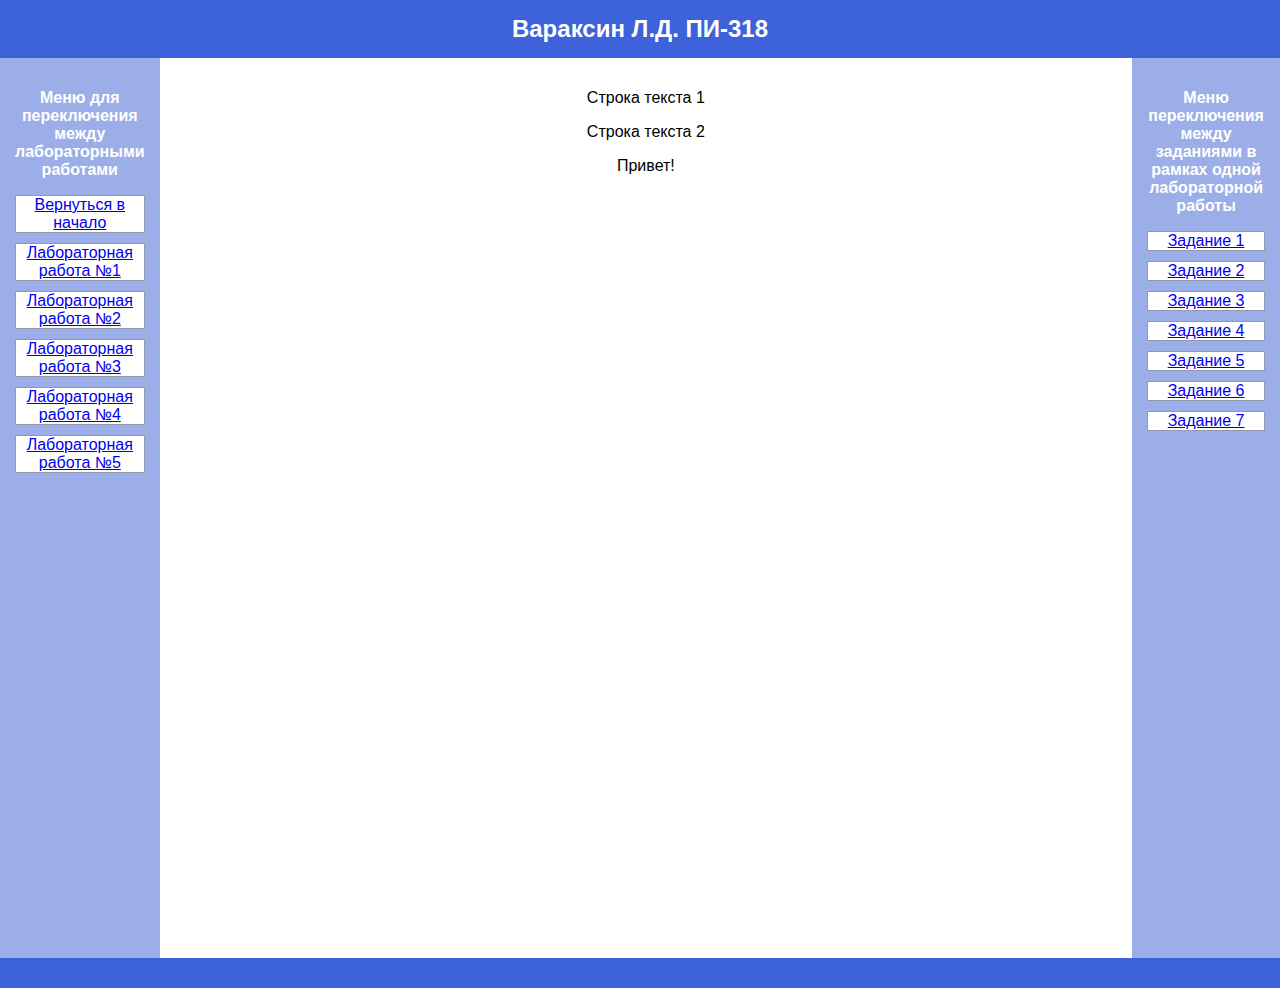
<file: webtechnologies/lr1_1.html>
<!DOCTYPE html>
<html lang="ru">
<head>
<meta charset="utf-8" />
<title>LR1</title>
<meta name="generator" content="Geany 1.37.1" />
<meta name="author" content="Leonid Varaxin" />
<link rel="stylesheet" type="text/css" href="styles/styles.css" />
<meta name="viewport" content="width=device-width">
</head>

<body>
	<header id="index-head">Вараксин Л.Д. ПИ-318</header>

	<main id="index-main">
			<aside id="index-main-leftside">
				<p><b>Меню для переключения между лабораторными
				 работами</b></p>
				<ul>
					<li><a href="index.html">Вернуться в начало</a></li>
					<li><a href="lr1_1.html">Лабораторная работа №1</a></li>
					<li><a href="lr2_1.html">Лабораторная работа №2</a></li>
					<li><a href="lr3_1.html">Лабораторная работа №3</a></li>
					<li><a href="lr4_1.html">Лабораторная работа №4</a></li>
					<li><a href="lr5_1.html">Лабораторная работа №5</a></li>
				</ul>
			</aside>
			<div id="index-main-textpart">
				<p>Строка текста 1</p>
				<script>alert("Привет!");</script>
				<p>Строка текста 2</p>
				<script>document.write("<p>Привет!</p>");</script>
			</div>
			<aside id="index-main-rightside">
				<p><b>Меню переключения между 
				заданиями в рамках одной лабораторной работы</b></p>
				<ul>
						<li><a href="lr1_1.html">Задание 1</a></li>
						<li><a href="lr1_2.html">Задание 2</a></li>
						<li><a href="lr1_3.html">Задание 3</a></li>
						<li><a href="lr1_4.html">Задание 4</a></li>
						<li><a href="lr1_5.html">Задание 5</a></li>
						<li><a href="lr1_6.html">Задание 6</a></li>
						<li><a href="lr1_7.html">Задание 7</a></li>
				</ul> 
			</aside>
	</main>
	
	<footer id="index-footer"></footer>
</body>

</html>
</file>
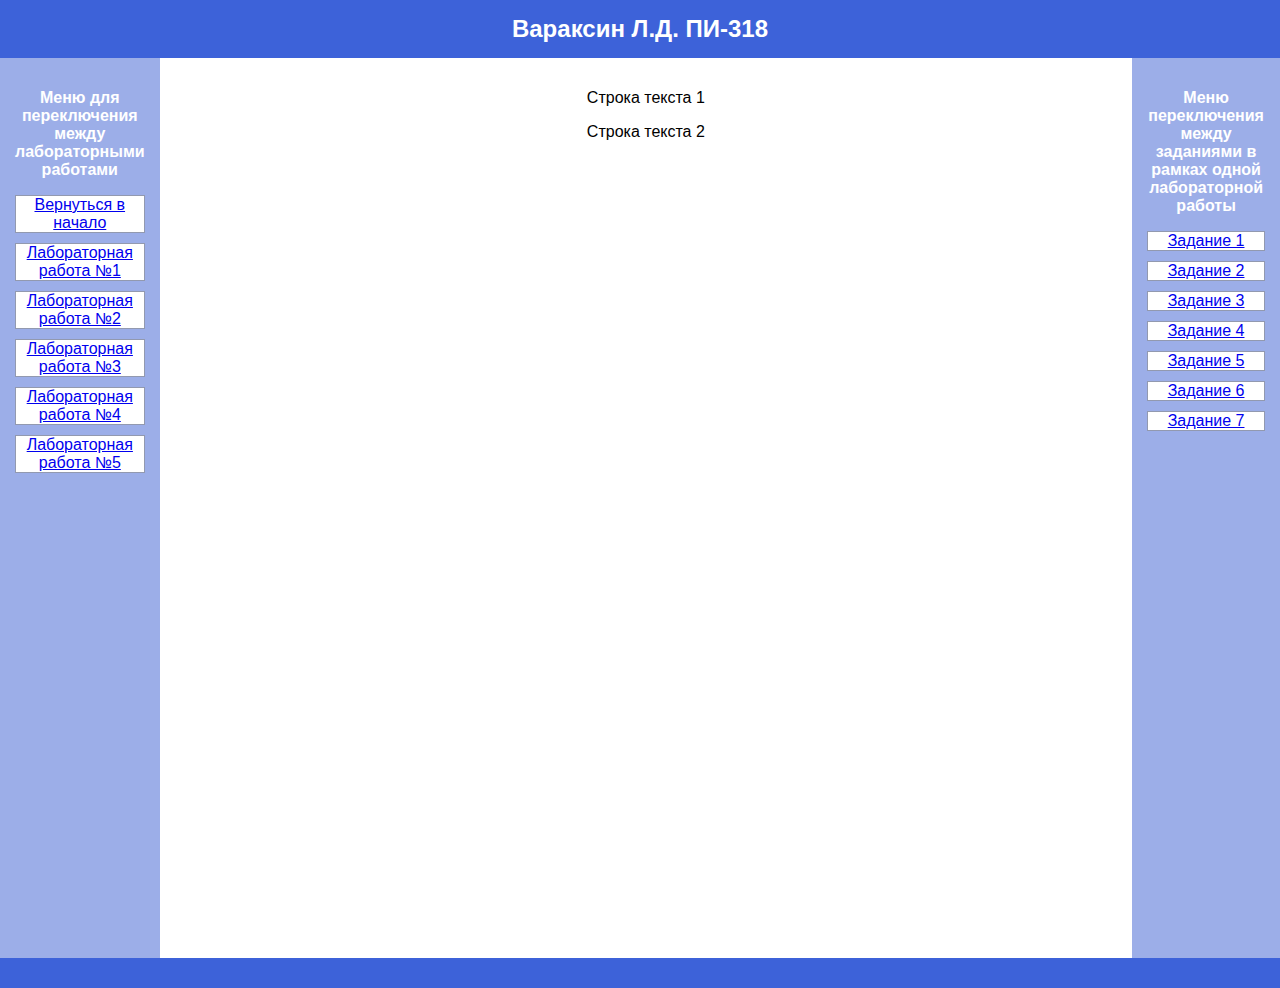
<file: webtechnologies/lr1_2.html>
<!DOCTYPE html>
<html lang="ru">
<head>
<meta charset="utf-8" />
<title>LR1</title>
<meta name="generator" content="Geany 1.37.1" />
<meta name="author" content="Leonid Varaxin" />
<link rel="stylesheet" type="text/css" href="styles/styles.css" />
<meta name="viewport" content="width=device-width">
</head>

<body>
	<header id="index-head">Вараксин Л.Д. ПИ-318</header>

	<main id="index-main">
			<aside id="index-main-leftside">
				<p><b>Меню для переключения между лабораторными
				 работами</b></p>
				<ul>
					<li><a href="index.html">Вернуться в начало</a></li>
					<li><a href="lr1_1.html">Лабораторная работа №1</a></li>
					<li><a href="lr2_1.html">Лабораторная работа №2</a></li>
					<li><a href="lr3_1.html">Лабораторная работа №3</a></li>
					<li><a href="lr4_1.html">Лабораторная работа №4</a></li>
					<li><a href="lr5_1.html">Лабораторная работа №5</a></li>
				</ul>
			</aside>
			<div id="index-main-textpart">
				<p>Строка текста 1</p>
				<script src="js-scripts/lr1_2/main.js"></script>
				<p>Строка текста 2</p>
			</div>
			<aside id="index-main-rightside">
				<p><b>Меню переключения между 
				заданиями в рамках одной лабораторной работы</b></p>
				<ul>
						<li><a href="lr1_1.html">Задание 1</a></li>
						<li><a href="lr1_2.html">Задание 2</a></li>
						<li><a href="lr1_3.html">Задание 3</a></li>
						<li><a href="lr1_4.html">Задание 4</a></li>
						<li><a href="lr1_5.html">Задание 5</a></li>
						<li><a href="lr1_6.html">Задание 6</a></li>
						<li><a href="lr1_7.html">Задание 7</a></li>
				</ul> 
			</aside>
	</main>
	
	<footer id="index-footer"></footer>
</body>

</html>
</file>
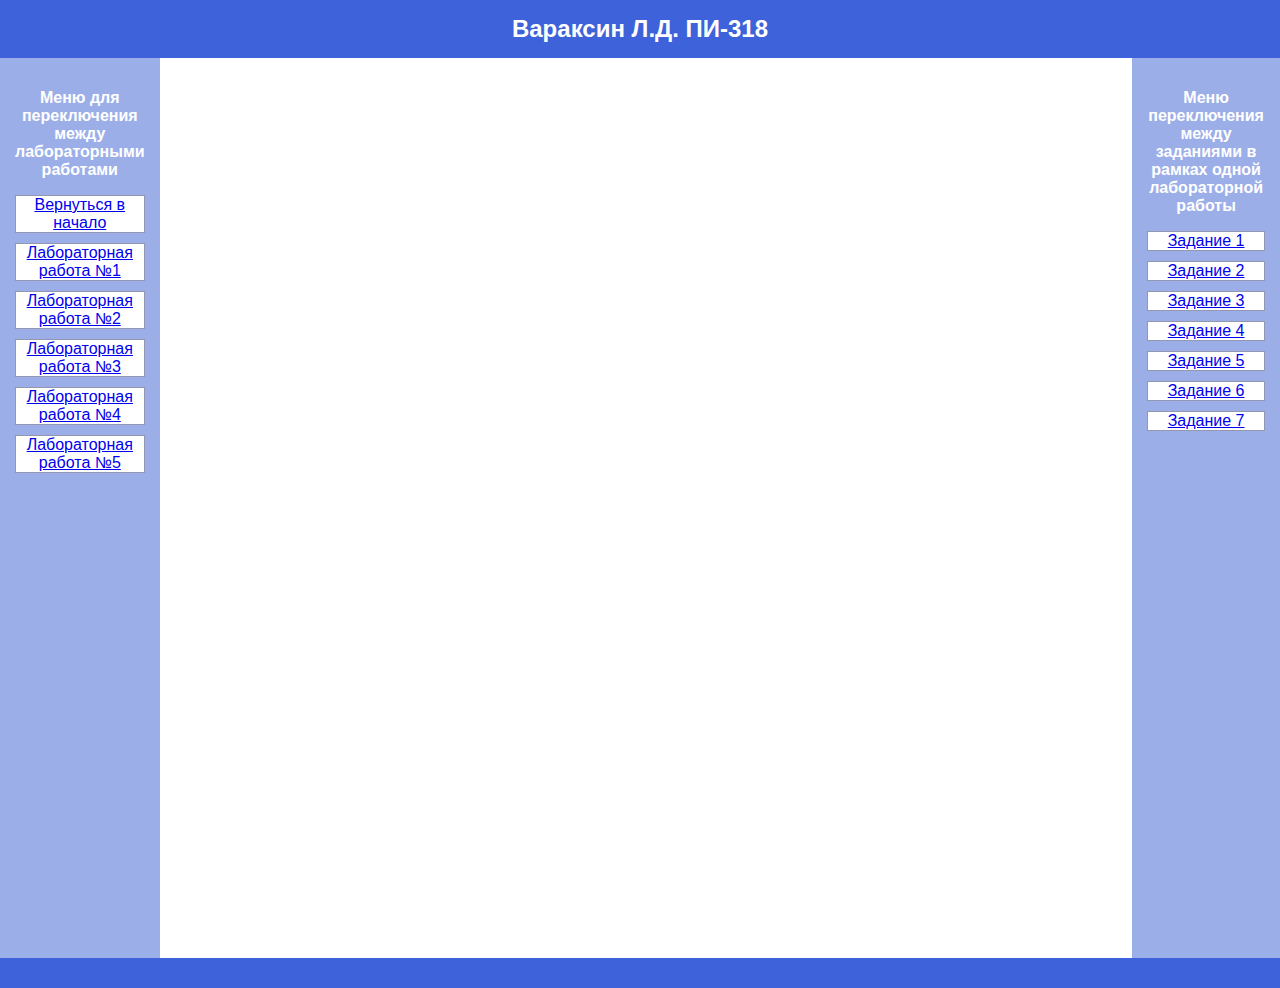
<file: webtechnologies/lr1_3.html>
<!DOCTYPE html>
<html lang="ru">
<head>
<meta charset="utf-8" />
<title>LR1</title>
<meta name="generator" content="Geany 1.37.1" />
<meta name="author" content="Leonid Varaxin" />
<link rel="stylesheet" type="text/css" href="styles/styles.css" />
<meta name="viewport" content="width=device-width">
</head>

<body>
	<header id="index-head">Вараксин Л.Д. ПИ-318</header>

	<main id="index-main">
			<aside id="index-main-leftside">
				<p><b>Меню для переключения между лабораторными
				 работами</b></p>
				<ul>
					<li><a href="index.html">Вернуться в начало</a></li>
					<li><a href="lr1_1.html">Лабораторная работа №1</a></li>
					<li><a href="lr2_1.html">Лабораторная работа №2</a></li>
					<li><a href="lr3_1.html">Лабораторная работа №3</a></li>
					<li><a href="lr4_1.html">Лабораторная работа №4</a></li>
					<li><a href="lr5_1.html">Лабораторная работа №5</a></li>
				</ul>
			</aside>
			<div id="index-main-textpart">
				<script src="js-scripts/lr1_3/main.js"></script>
			</div>
			<aside id="index-main-rightside">
				<p><b>Меню переключения между 
				заданиями в рамках одной лабораторной работы</b></p>
				<ul>
						<li><a href="lr1_1.html">Задание 1</a></li>
						<li><a href="lr1_2.html">Задание 2</a></li>
						<li><a href="lr1_3.html">Задание 3</a></li>
						<li><a href="lr1_4.html">Задание 4</a></li>
						<li><a href="lr1_5.html">Задание 5</a></li>
						<li><a href="lr1_6.html">Задание 6</a></li>
						<li><a href="lr1_7.html">Задание 7</a></li>
				</ul> 
			</aside>
	</main>
	
	<footer id="index-footer"></footer>
</body>

</html>
</file>
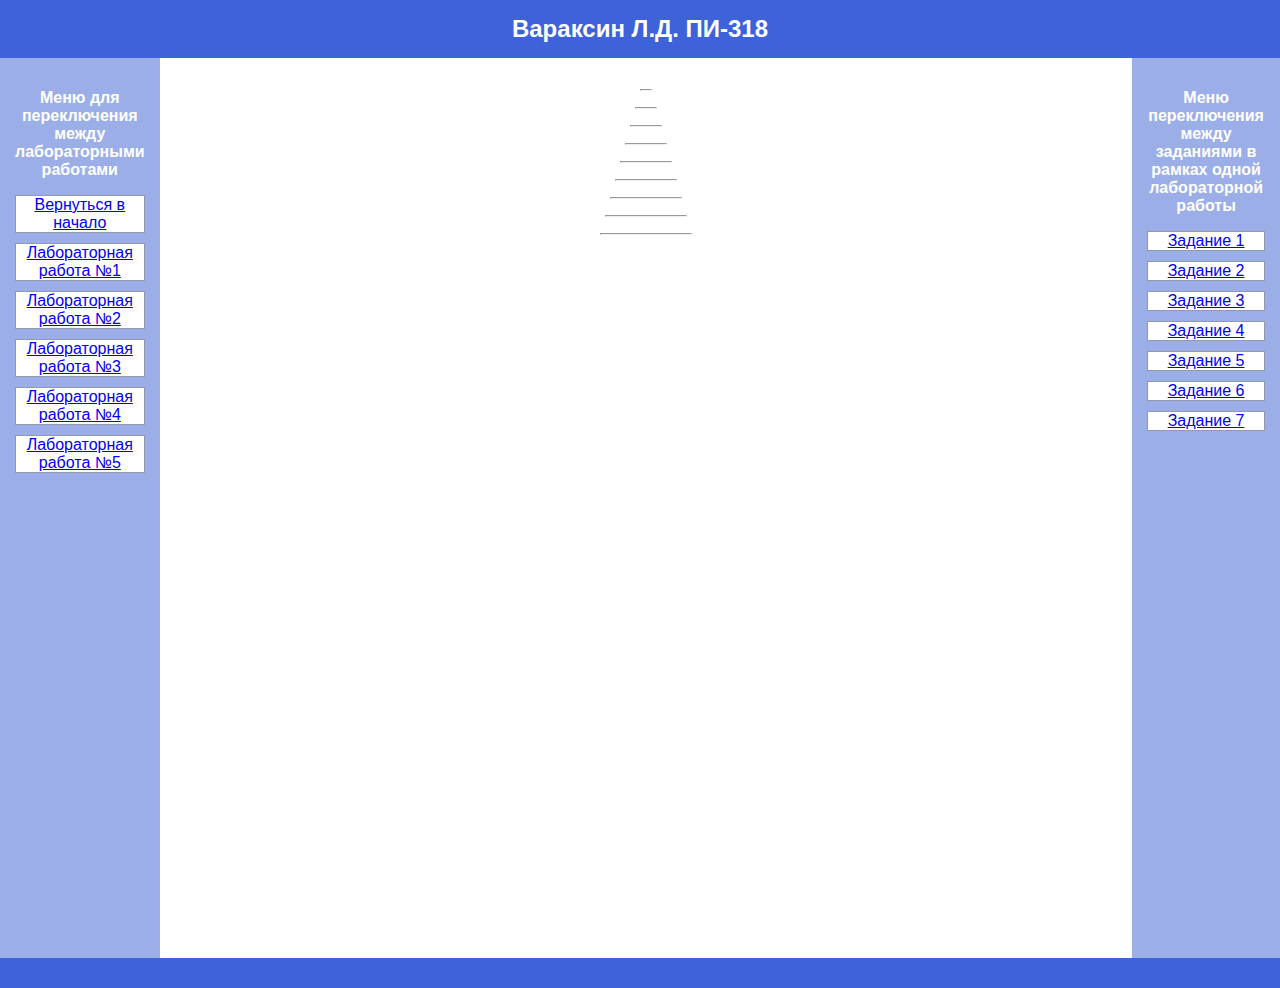
<file: webtechnologies/lr1_5.html>
<!DOCTYPE html>
<html lang="ru">
<head>
<meta charset="utf-8" />
<title>LR1</title>
<meta name="generator" content="Geany 1.37.1" />
<meta name="author" content="Leonid Varaxin" />
<link rel="stylesheet" type="text/css" href="styles/styles.css" />
<meta name="viewport" content="width=device-width">
</head>

<body>
	<header id="index-head">Вараксин Л.Д. ПИ-318</header>

	<main id="index-main">
			<aside id="index-main-leftside">
				<p><b>Меню для переключения между лабораторными
				 работами</b></p>
				<ul>
					<li><a href="index.html">Вернуться в начало</a></li>
					<li><a href="lr1_1.html">Лабораторная работа №1</a></li>
					<li><a href="lr2_1.html">Лабораторная работа №2</a></li>
					<li><a href="lr3_1.html">Лабораторная работа №3</a></li>
					<li><a href="lr4_1.html">Лабораторная работа №4</a></li>
					<li><a href="lr5_1.html">Лабораторная работа №5</a></li>
				</ul>
			</aside>
			<div id="index-main-textpart">
				<script src="js-scripts/lr1_5/main.js"></script>
			</div>
			<aside id="index-main-rightside">
				<p><b>Меню переключения между 
				заданиями в рамках одной лабораторной работы</b></p>
				<ul>
						<li><a href="lr1_1.html">Задание 1</a></li>
						<li><a href="lr1_2.html">Задание 2</a></li>
						<li><a href="lr1_3.html">Задание 3</a></li>
						<li><a href="lr1_4.html">Задание 4</a></li>
						<li><a href="lr1_5.html">Задание 5</a></li>
						<li><a href="lr1_6.html">Задание 6</a></li>
						<li><a href="lr1_7.html">Задание 7</a></li>
				</ul> 
			</aside>
	</main>
	
	<footer id="index-footer"></footer>
</body>

</html>
</file>
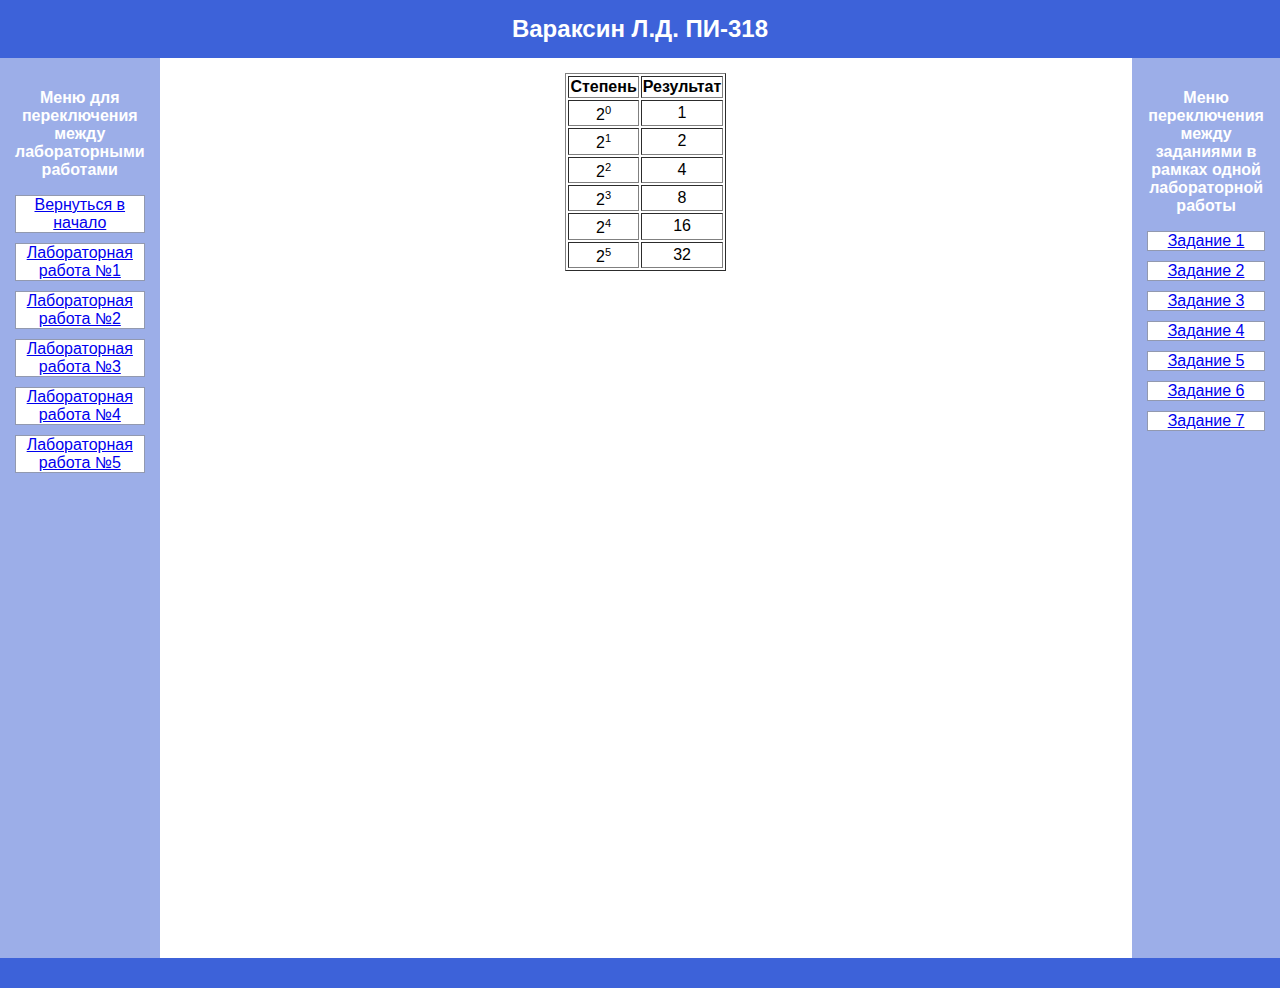
<file: webtechnologies/lr1_6.html>
<!DOCTYPE html>
<html lang="ru">
<head>
<meta charset="utf-8" />
<title>LR1</title>
<meta name="generator" content="Geany 1.37.1" />
<meta name="author" content="Leonid Varaxin" />
<link rel="stylesheet" type="text/css" href="styles/styles.css" />
<meta name="viewport" content="width=device-width">
</head>

<body>
	<header id="index-head">Вараксин Л.Д. ПИ-318</header>

	<main id="index-main">
			<aside id="index-main-leftside">
				<p><b>Меню для переключения между лабораторными
				 работами</b></p>
				<ul>
					<li><a href="index.html">Вернуться в начало</a></li>
					<li><a href="lr1_1.html">Лабораторная работа №1</a></li>
					<li><a href="lr2_1.html">Лабораторная работа №2</a></li>
					<li><a href="lr3_1.html">Лабораторная работа №3</a></li>
					<li><a href="lr4_1.html">Лабораторная работа №4</a></li>
					<li><a href="lr5_1.html">Лабораторная работа №5</a></li>
				</ul>
			</aside>
			<div id="index-main-textpart">
				<script src="js-scripts/lr1_6/main.js"></script>
			</div>
			<aside id="index-main-rightside">
				<p><b>Меню переключения между 
				заданиями в рамках одной лабораторной работы</b></p>
				<ul>
						<li><a href="lr1_1.html">Задание 1</a></li>
						<li><a href="lr1_2.html">Задание 2</a></li>
						<li><a href="lr1_3.html">Задание 3</a></li>
						<li><a href="lr1_4.html">Задание 4</a></li>
						<li><a href="lr1_5.html">Задание 5</a></li>
						<li><a href="lr1_6.html">Задание 6</a></li>
						<li><a href="lr1_7.html">Задание 7</a></li>
				</ul> 
			</aside>
	</main>
	
	<footer id="index-footer"></footer>
</body>

</html>
</file>
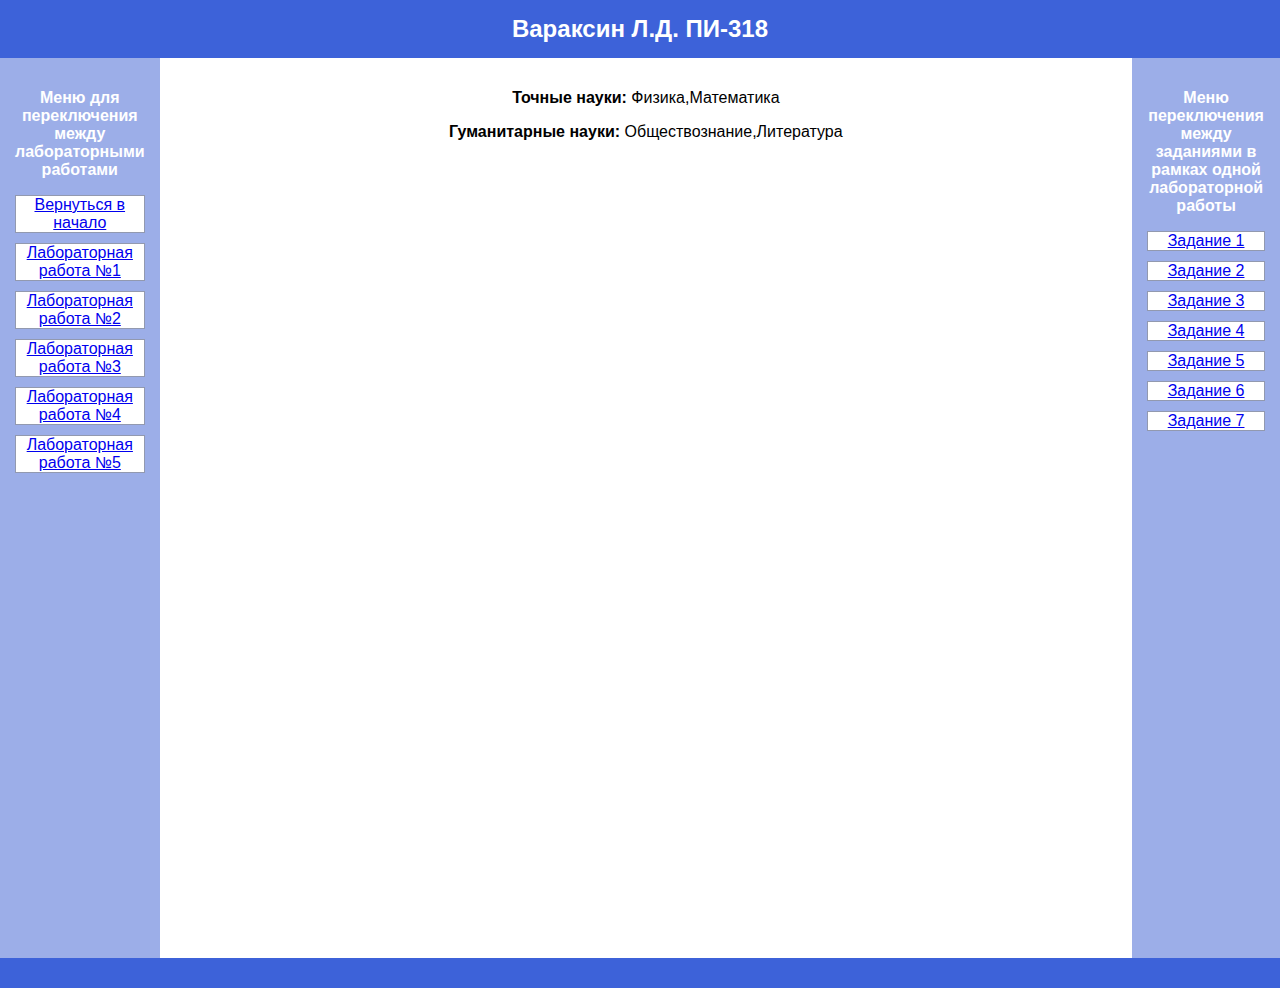
<file: webtechnologies/lr1_7.html>
<!DOCTYPE html>
<html lang="ru">
<head>
<meta charset="utf-8" />
<title>LR1</title>
<meta name="generator" content="Geany 1.37.1" />
<meta name="author" content="Leonid Varaxin" />
<link rel="stylesheet" type="text/css" href="styles/styles.css" />
<meta name="viewport" content="width=device-width">
<script>
	 schoolSubjects=new Array ("Физика", "Математика",
	  "Обществознание", "Литература");
	 humanSciences = new Array ();
	 hardSciences = new Array ();
	 humanSciences = schoolSubjects.slice(2,4);
	 hardSciences = schoolSubjects.slice(0,2);
	 function writeSubjects () {
		 document.write("<p><b>Точные науки:</b> " + hardSciences + "</p>");
		 document.write("<p><b>Гуманитарные науки:</b> " + humanSciences + "</p>");
	 }
</script>
</head>

<body>
	<header id="index-head">Вараксин Л.Д. ПИ-318</header>

	<main id="index-main">
			<aside id="index-main-leftside">
				<p><b>Меню для переключения между лабораторными
				 работами</b></p>
				<ul>
					<li><a href="index.html">Вернуться в начало</a></li>
					<li><a href="lr1_1.html">Лабораторная работа №1</a></li>
					<li><a href="lr2_1.html">Лабораторная работа №2</a></li>
					<li><a href="lr3_1.html">Лабораторная работа №3</a></li>
					<li><a href="lr4_1.html">Лабораторная работа №4</a></li>
					<li><a href="lr5_1.html">Лабораторная работа №5</a></li>
				</ul>
			</aside>
			<div id="index-main-textpart">
				<script> writeSubjects();</script>
			</div>
			<aside id="index-main-rightside">
				<p><b>Меню переключения между 
				заданиями в рамках одной лабораторной работы</b></p>
				<ul>
						<li><a href="lr1_1.html">Задание 1</a></li>
						<li><a href="lr1_2.html">Задание 2</a></li>
						<li><a href="lr1_3.html">Задание 3</a></li>
						<li><a href="lr1_4.html">Задание 4</a></li>
						<li><a href="lr1_5.html">Задание 5</a></li>
						<li><a href="lr1_6.html">Задание 6</a></li>
						<li><a href="lr1_7.html">Задание 7</a></li>
				</ul> 
			</aside>
	</main>
	
	<footer id="index-footer"></footer>
</body>

</html>
</file>
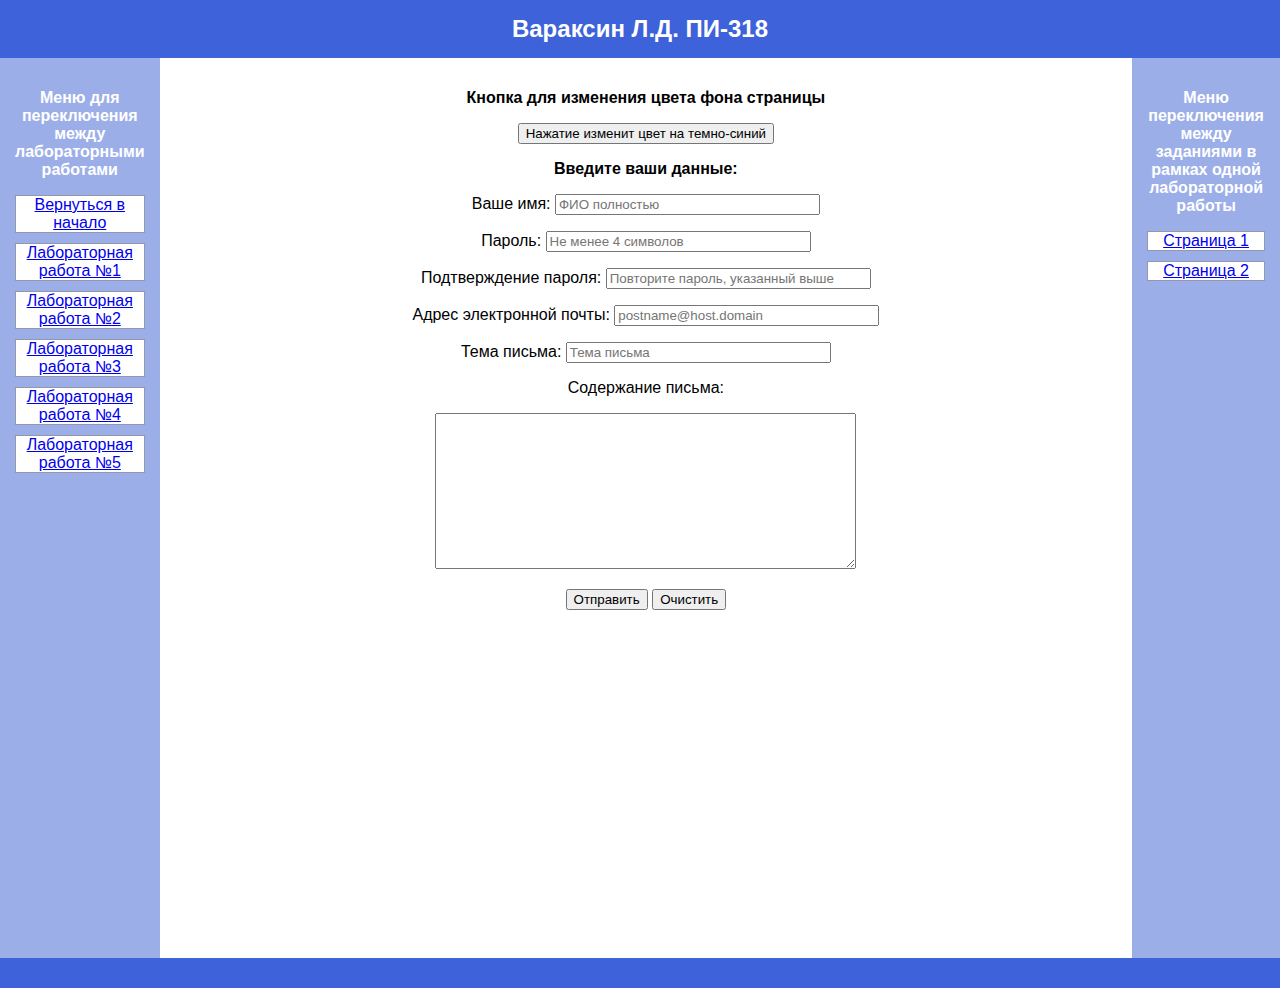
<file: webtechnologies/lr2_1.html>
<!DOCTYPE html>
<html lang="ru">
<head>
<meta charset="utf-8" />
<title>LR2</title>
<script src="js-scripts/jquery-3.6.0.min.js"></script> 
<meta name="generator" content="Geany 1.37.1" />
<meta name="author" content="Leonid Varaxin" />
<link rel="stylesheet" type="text/css" href="styles/styles.css" />
<meta name="viewport" content="width=device-width">
</head>

<body>
	<header id="index-head">Вараксин Л.Д. ПИ-318</header>

	<main id="index-main">
			<aside id="index-main-leftside">
				<p><b>Меню для переключения между лабораторными
				 работами</b></p>
				<ul>
					<li><a href="index.html">Вернуться в начало</a></li>
					<li><a href="lr1_1.html">Лабораторная работа №1</a></li>
					<li><a href="lr2_1.html">Лабораторная работа №2</a></li>
					<li><a href="lr3_1.html">Лабораторная работа №3</a></li>
					<li><a href="lr4_1.html">Лабораторная работа №4</a></li>
					<li><a href="lr5_1.html">Лабораторная работа №5</a></li>
				</ul>
			</aside>
			<div id="index-main-textpart">
				<p><b>Кнопка для изменения цвета фона страницы</b></p>
				<button id="index-main-button">Нажатие изменит 
				цвет на темно-синий</button>
				<script src="js-scripts/lr2_1/main.js"></script>
				<form>
					<p><b>Введите ваши данные:</b></p>
					<p>Ваше имя: <input id="name" required type="text"
					placeholder="ФИО полностью" size="30"></input><p>
					<p>Пароль: <input id="pass" type="password" 
					placeholder="Не менее 4 символов" 
					size="30" required></input></p>
					<p>Подтверждение пароля: <input id="repeat" required
					type="password" placeholder="Повторите пароль, указанный выше"
					size="30"></input></p>
					<p>Адрес электронной почты: <input id="email" 
					"type="text" placeholder="postname@host.domain" 
					size="30" required></input></p>
					<p>Тема письма: <input id="theme" type="text" 
					placeholder="Тема письма" size="30"></input></p>
					<p>Содержание письма:</p> 
					<p><textarea id="contain" size="300"  
					cols="50" rows="10" required></textarea></p>
					<p> <button id="send" type="submit">Отправить</button>
					<button id="clear" type="clean">Очистить</button> </p>
					<script src="js-scripts/lr2_2/main.js"></script>
				</form>
			</div>

			<aside id="index-main-rightside">
				<p><b>Меню переключения между 
				заданиями в рамках одной лабораторной работы</b></p>
				<ul>
						<li><a href="lr2_1.html">Страница 1</a></li>
						<li><a href="lr2_2.php">Страница 2</a></li>
				</ul> 
			</aside>
	</main>
	
	<footer id="index-footer"></footer>
</body>

</html>
</file>
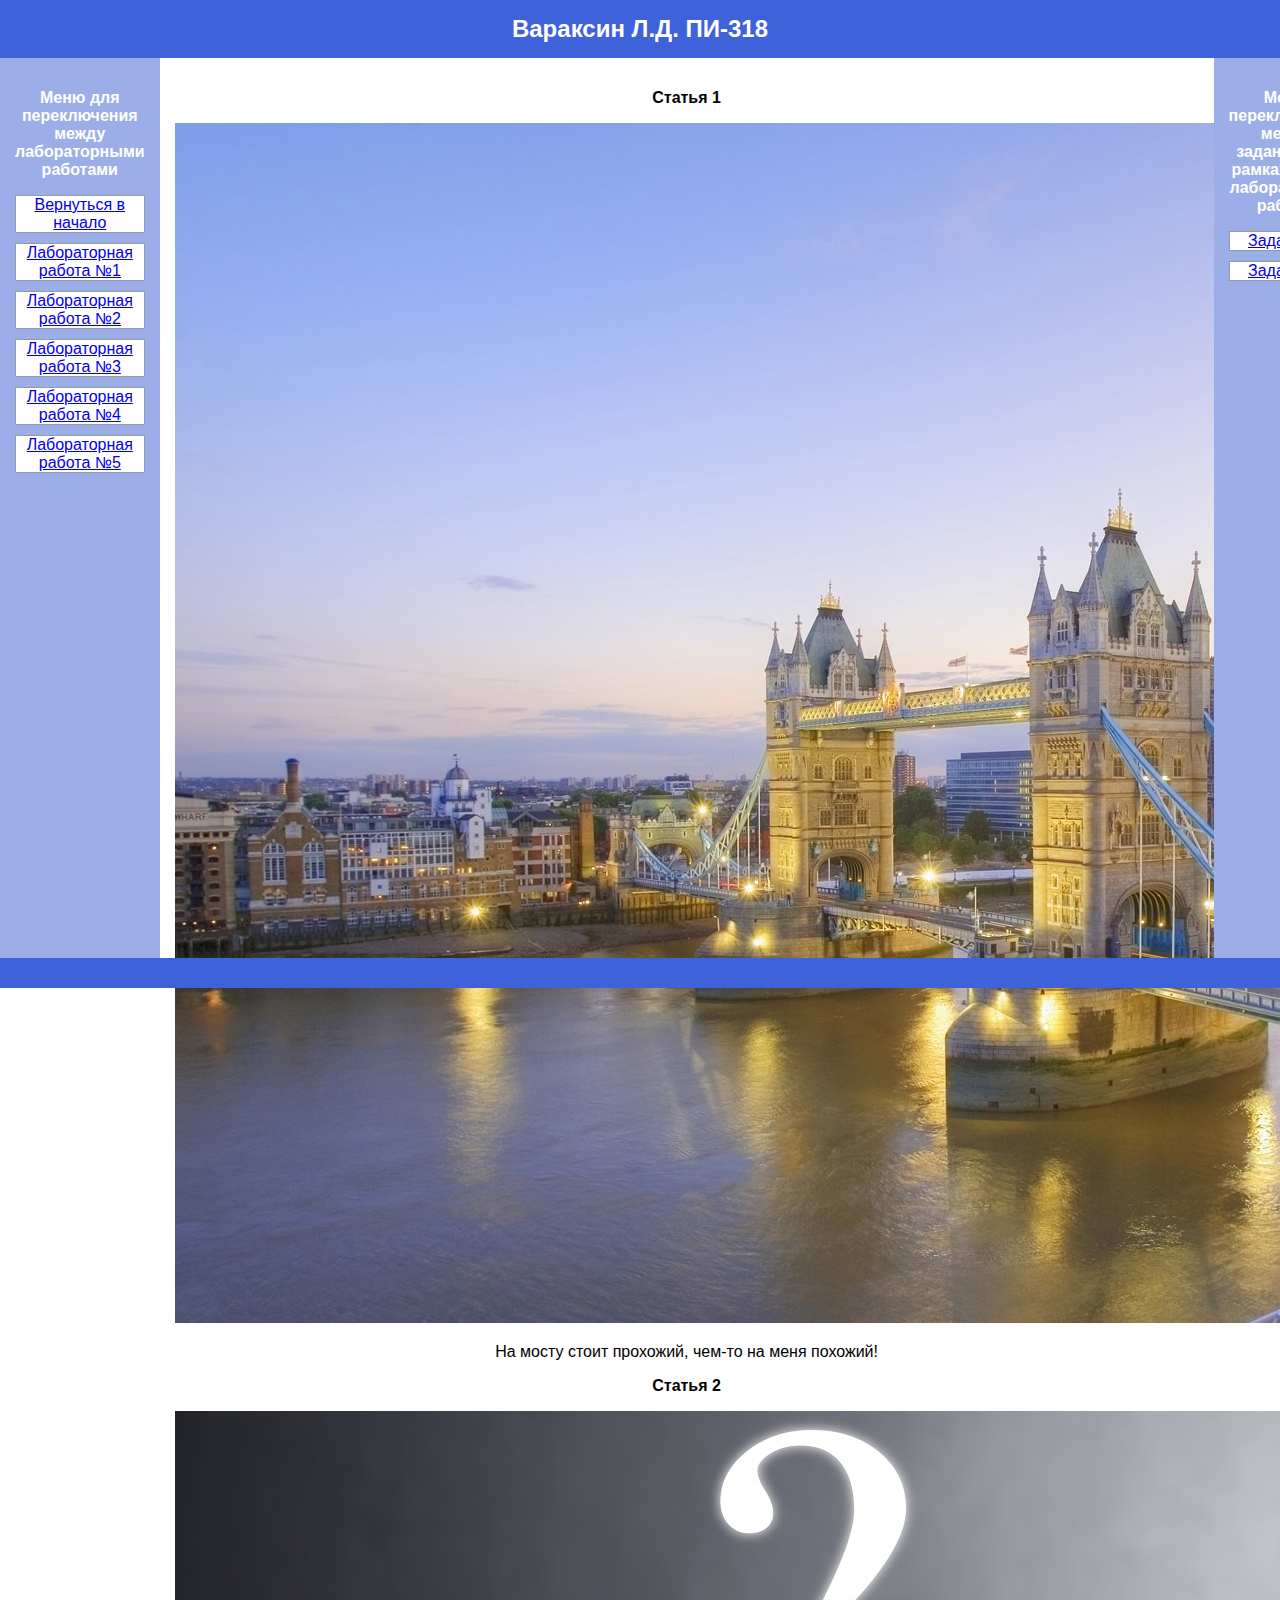
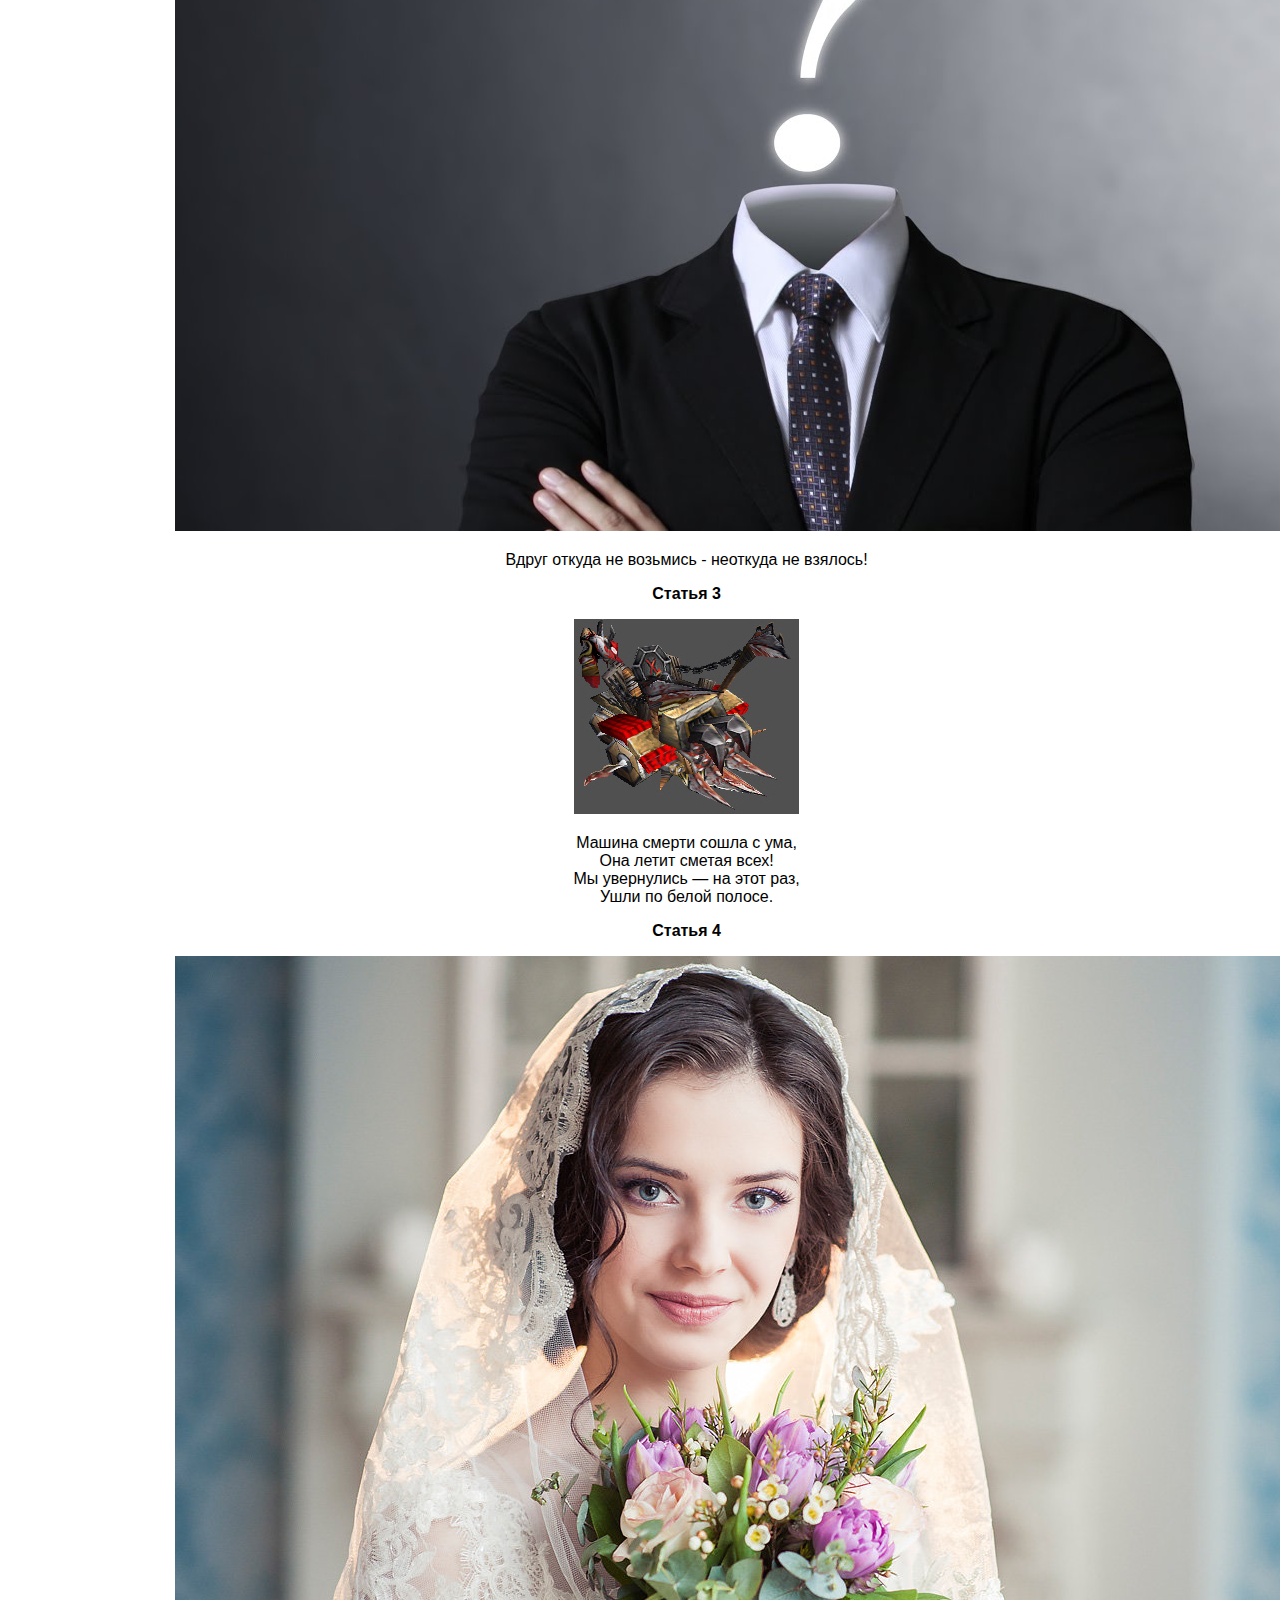
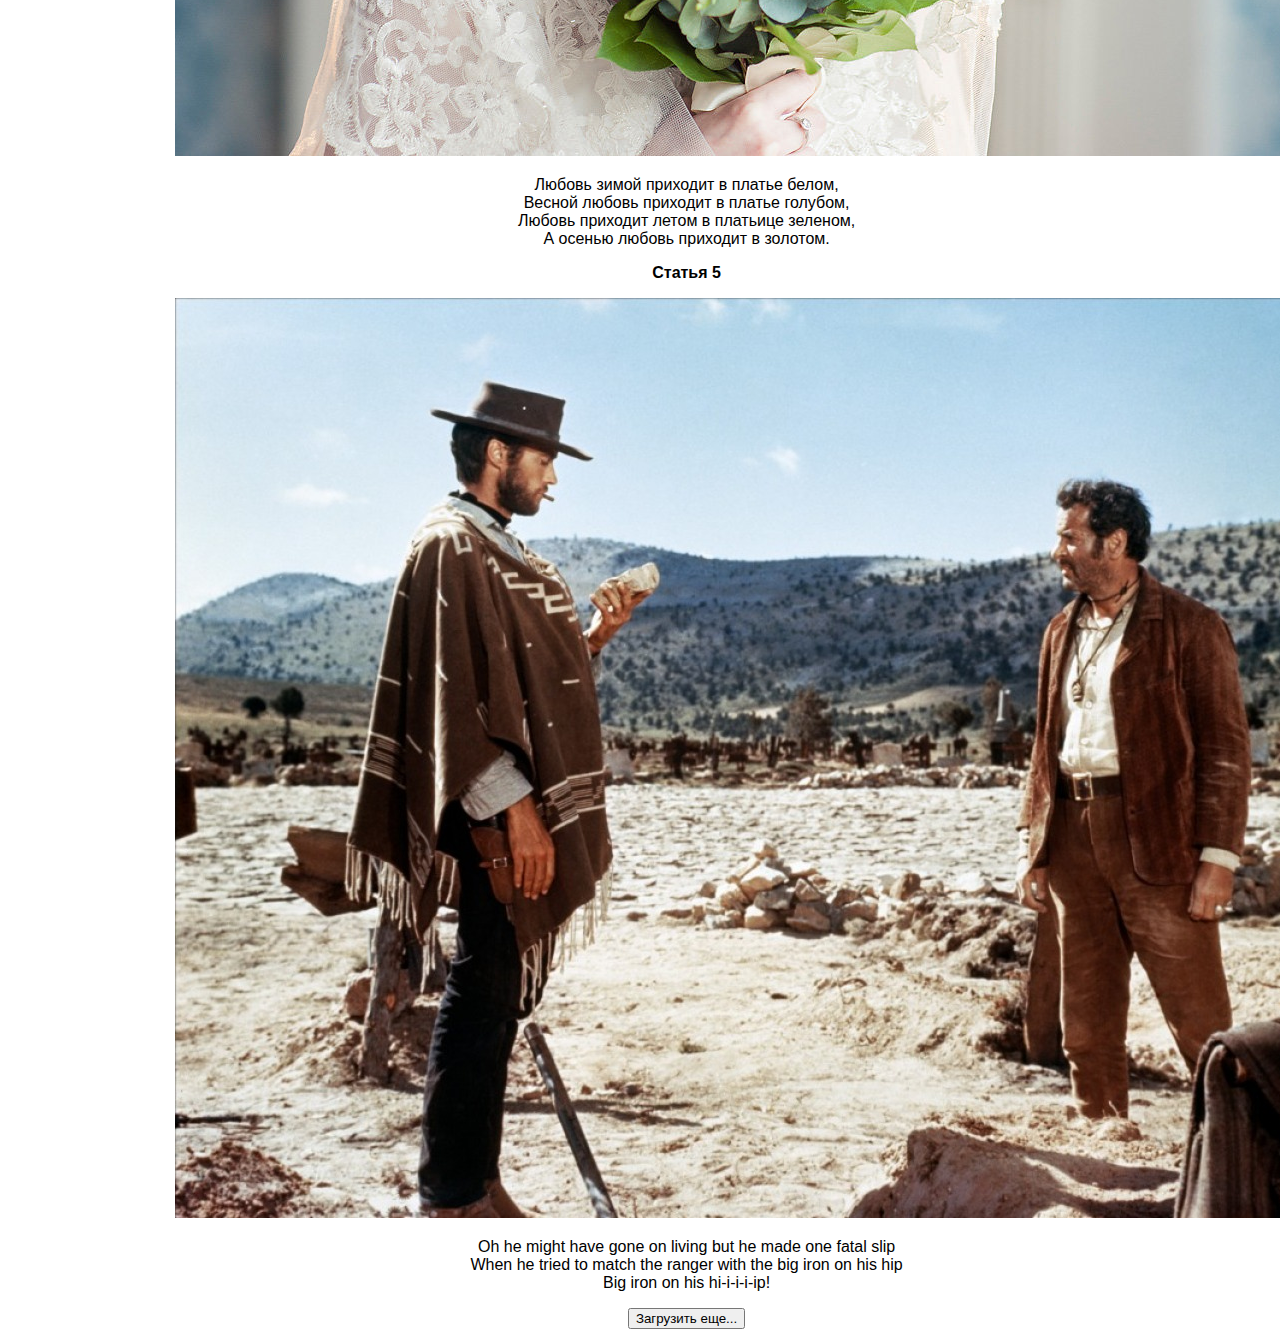
<file: webtechnologies/lr3_1.html>
<!DOCTYPE html>
<html lang="ru">
<head>
<meta charset="utf-8" />
<title>LR3</title>
<script src="js-scripts/jquery-3.6.0.min.js"></script> 
<meta name="generator" content="Geany 1.37.1" />
<meta name="author" content="Leonid Varaxin" />
<link rel="stylesheet" type="text/css" href="styles/styles.css" />
<meta name="viewport" content="width=device-width">
</head>

<body>
	<header id="index-head">Вараксин Л.Д. ПИ-318</header>

	<main id="index-main">
			<aside id="index-main-leftside">
				<p><b>Меню для переключения между лабораторными
				 работами</b></p>
				<ul>
					<li><a href="index.html">Вернуться в начало</a></li>
					<li><a href="lr1_1.html">Лабораторная работа №1</a></li>
					<li><a href="lr2_1.html">Лабораторная работа №2</a></li>
					<li><a href="lr3_1.php">Лабораторная работа №3</a></li>
					<li><a href="lr4_1.html">Лабораторная работа №4</a></li>
					<li><a href="lr5_1.html">Лабораторная работа №5</a></li>
				</ul>
			</aside>
			<div id="index-main-textpart">
				<div>
					<article>
						<p><b>Статья 1</b></p>
						<img id="image-in-article" src="images/bridge.jpg" alt="bridge image" />
						<p>На мосту стоит прохожий, чем-то на меня похожий!</p>
					</article>
				</div>
				<div>
					<article>
						<p><b>Статья 2</b></p>
						<img id="image-in-article" src="images/face.jpg" alt="bridge image" />
						<p>Вдруг откуда не возьмись - неоткуда не взялось!</p>
					</article>
				</div>
				<div>
					<article>
						<p><b>Статья 3</b></p>
						<img id="image-in-article" src="images/wagon.jpg" alt="bridge image" />
						<p>Машина смерти сошла с ума, <br />
						Она летит сметая всех! <br />
						Мы увернулись — на этот раз, <br />
						Ушли по белой полосе.
						</p>
					</article>
				</div>
				<div>
					<article>
						<p><b>Статья 4</b></p>
						<img id="image-in-article" src="images/bride.jpg" alt="bridge image" />
						<p>
						Любовь зимой приходит в платье белом, <br />
						Весной любовь приходит в платье голубом, <br />
						Любовь приходит летом в платьице зеленом, <br />
						А осенью любовь приходит в золотом.
						</p>
					</article>
				</div>
				<div>
					<article>
						<p><b>Статья 5</b></p>
						<img id="image-in-article" src="images/cowboy.jpg" alt="bridge image" />
						<p>
						Oh he might have gone on living but he made one fatal slip <br />
						When he tried to match the ranger with the big iron on his hip  <br />
						Big iron on his hi-i-i-i-ip!
						</p>
					</article>
				</div>
				<p id='put-here'></p>
				<p><button id="more-articles">Загрузить еще...</button>
				</p>
				<script src="js-scripts/lr3_1/send.js"></script>
			</div>
			<aside id="index-main-rightside">
			<p><b>Меню переключения между 
				заданиями в рамках одной лабораторной работы</b></p>
				<ul>
						<li><a href="lr3_1.html">Задание 1</a></li>
						<li><a href="lr3_2.html">Задание 2</a></li>
				</ul>
			</aside>
	</main>
	
	<footer id="index-footer"></footer>
</body>

</html>
</file>
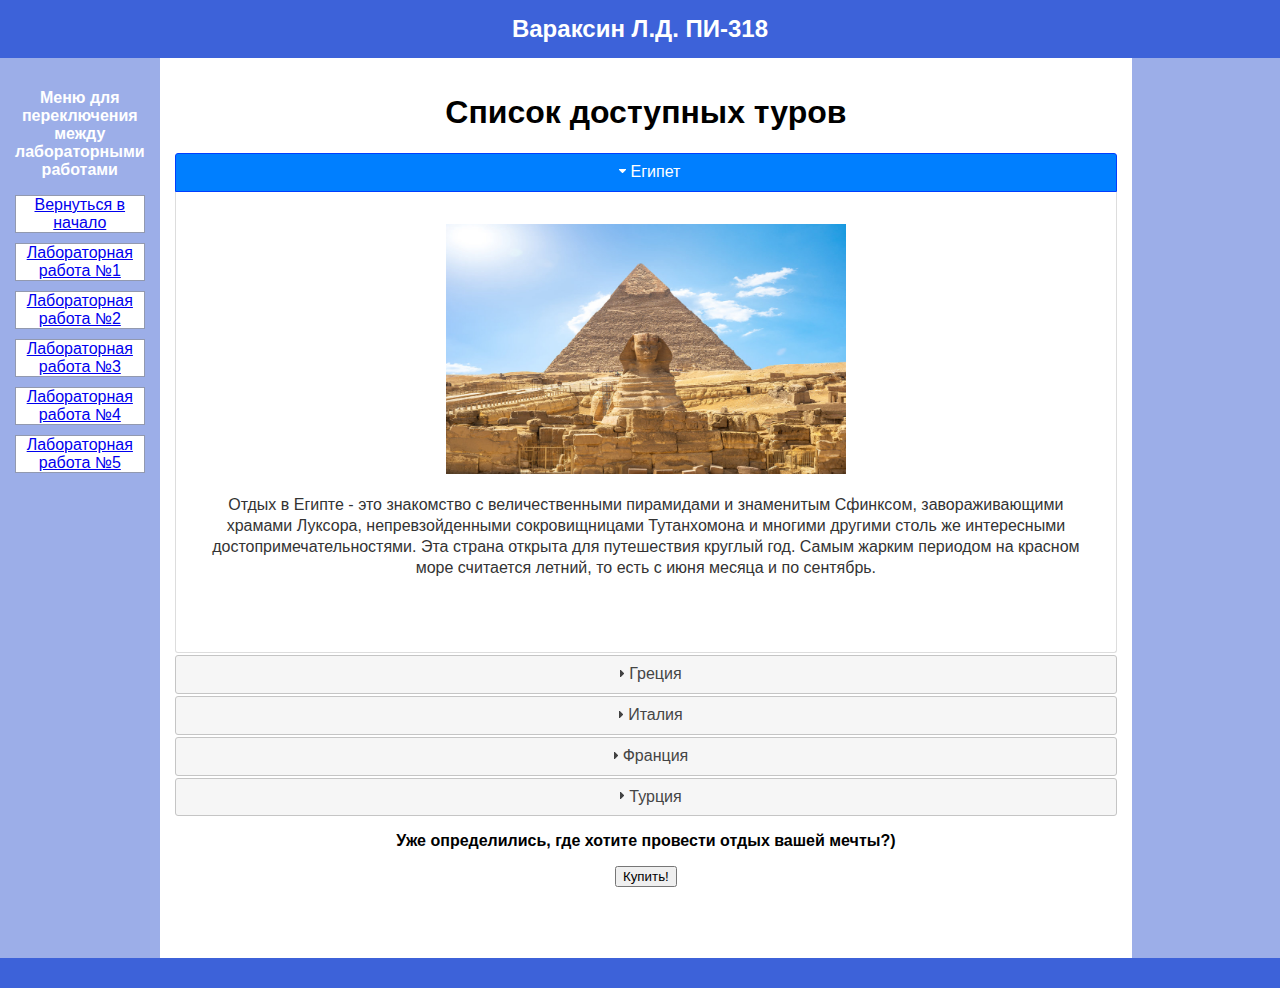
<file: webtechnologies/lr4_1.html>
<!DOCTYPE html>
<html lang="ru">
<head>
<meta charset="utf-8" />
<title>LR4</title>
<meta name="generator" content="Geany 1.37.1" />
<meta name="author" content="Leonid Varaxin" />
<script src="js-scripts/jquery-3.6.0.min.js"></script> 
<link rel="stylesheet" type="text/css" href="styles/styles.css" />
<link rel="stylesheet" type="text/css" href="jquery-ui-1.12.1.custom/jquery-ui.css" />
<script src="jquery-ui-1.12.1.custom/jquery-ui.js"></script>
<meta name="viewport" content="width=device-width">

<style>
#country {
	margin-left: auto;
	margin-right: auto;
	position: relative;
}

#adult-handle {
    width: 3em;
    height: 1.6em;
    top: 50%;
    margin-top: -.8em;
    text-align: center;
    line-height: 1.6em;
  }

#kid-handle {
    width: 3em;
    height: 1.6em;
    top: 50%;
    margin-top: -.8em;
    text-align: center;
    line-height: 1.6em;
  }

</style>

</head>

<body>
	<header id="index-head">Вараксин Л.Д. ПИ-318</header>

	<main id="index-main">
			<aside id="index-main-leftside">
				<p><b>Меню для переключения между лабораторными
				 работами</b></p>
				<ul>
					<li><a href="index.html">Вернуться в начало</a></li>
					<li><a href="lr1_1.html">Лабораторная работа №1</a></li>
					<li><a href="lr2_1.html">Лабораторная работа №2</a></li>
					<li><a href="lr3_1.html">Лабораторная работа №3</a></li>
					<li><a href="lr4_1.html">Лабораторная работа №4</a></li>
					<li><a href="lr5_1.html">Лабораторная работа №5</a></li>
				</ul>
			</aside>


			<div id="index-main-textpart">
				<!-- Header -->
				<h1>Список доступных туров</h1>
				<!-- список рейсов -->
				<div id='tickets'>
					<h3>Египет</h3><div><p><img id='country' src='images/egypt.jpg' alt='egypt' height='250' width='400' /></p><p>Отдых в Египте - это знакомство с величественными пирамидами и знаменитым Сфинксом, завораживающими храмами Луксора, непревзойденными сокровищницами Тутанхомона и многими другими столь же интересными достопримечательностями. Эта страна открыта для путешествия круглый год. Самым жарким периодом на красном море считается летний, то есть с июня месяца и по сентябрь.</p></div>
					<h3>Греция</h3><div><p><img id='country' src='images/greece.jpg' alt='greece' height='250' width='400' /></p><p>Греция – это страна на юге Европы, расположенная на Балканском полуострове и более 3000 больших и маленьких островах. Это колыбель западной цивилизации, манящая туристов не только ласковыми водами Эгейского и Ионического морей и красотами природы, но и множеством достопримечательностей с многовековой историей.</p></div>
					<h3>Италия</h3><div><p><img id='country' src='images/italy.jpg' alt='italy' height='250' width='400' /></p><p>Яркая, многоликая, прекрасная, Италия сразу и бесповоротно пленяет своей пестротой и романтическим настроением. Несмотря на множество пограничных «соседей», страна сохранила свой исконный дух: самые модные и современные детали соседствуют с многовековыми традициями, стильные витрины бутиков – с вычурными палаццо и старинными зданиями в романском и готическом стилях, романтичные кафешки – с захватывающими дух архитектурными ансамблями, помпезными фонтанами и самыми невероятными достопримечательностями.</p></div>
					<h3>Франция</h3><div><p><img id='country' src='images/france.jpg' alt='france' height='250' width='400' /></p><p>Элегантная красавица-Франция — это отдых с шармом: отдых на утонченном Лазурном Берегу, знаменитые музеи, гастрономические провинции и замки Луары. Кухня, вино и горнолыжные курорты — все о Франции: туры, цены, отели и достопримечательности.</p></div>
					<h3>Турция</h3><div><p><img id='country' src='images/turkey.jpg' alt='turkey' height='250' width='400' /></p><p>Отдых в Турции - это недорогой отдых при европейском качестве обслуживания. Изумительная природа, золотые песчаные пляжи, живописные горы, покрытые сосновыми реликтовыми лесами, яркое солнце и, конечно, кристально-чистое, ласковое и теплое море — все это делает курорты Турции привлекательными для туристов. Турция — страна живой культуры, страна древних цивилизаций. Здесь удивительным образом сочетается расслабляющая атмосфера пляжного отдыха, оживленная ночная жизнь, дружелюбие и гостеприимство местного населения, древняя история и развитая инфраструктура курортов.</p></div>
				</div>
				<!-- скрипт на аккордеон-->
				<script>
					$( function() {
					    $( "#tickets" ).accordion();
					  } );
				</script>

				<div id="wanna-buy"><p><b>Уже определились, где хотите провести отдых вашей мечты?)</b></p>
				<p><button id='buy-button'>Купить!</button></p></div>
			</div>
			<script src='js-scripts/lr4/main.js'></script>	
			
			<div id='dialogue' hidden='true'>
				<p><b>Форма для выбора тура:</b></p>
				<form>
				<p>Выберите страну:
				<select name="choose-country" id="choose-country" title="Выберите ту страну, в которой бы вы хотели отдохнуть">
     					<option selected="selected">Египет</option>
      					<option>Греция</option>
     					<option>Италия</option>
    					<option>Франция</option>
    					<option>Турция</option>
    				</select> </p>	
				<p>Выберите дату начала тура: <input name="date-begin" id="date-begin" required type="text" placeholder="01/01/2000" size="10" title="Выберите дату начала тура с помощью календаря. Чтобы его увидеть  - нажмите на поле"></input></p>
				<p>Выберите дату окончания тура: <input name="date-end" id="date-end" required type="text" placeholder="01/01/2000" size="10" title="Выберите дату окончания тура с помощью календаря. Чтобы его увидеть  - нажмите на поле"></input></p>
				<p>Число взрослых: <div id="adult-number" name="adult-number" required  title="Выберите число взрослых, которые отправляются в тур, с помощью ползунка"><div id="adult-handle" class="ui-slider-handle"></div></div> </p>				
				<p>Число детей: <div id="kid-number" name="kid-number" required title="Выберите число детей, которые отправляются в тур, с помощью ползунка"><div id="kid-handle" class="ui-slider-handle"></div></div> </p>
				<!--  -->
				</form>
				<p> <button id="cost-count" type="submit">Рассчитать стоимость</button>
			</div>
			
			<div id='cost-info' hidden='true'>
				<p>Расчетная стоимость тура: <input id="cost" name="cost" type="text" readonly size="12" title="Во сколько вам обойдется тур с выбранными параметрами"></input></p>
				<p> <button id="yes">Да, перейти к оплате</button> </p> 
				<p> <button id="no">Нет, изменить параметры</button> </p>
			</div>

			<div id='time-to-pay' hidden='true'>
				<p><b>Перенаправляю на платежный шлюз...</b></p>
				<p>а хотя нет, не отправляю. на что вы вообще надеялись?) </p>
			</div>

			<aside id="index-main-rightside">
			<!--	<p><b>Меню переключения между 
				заданиями в рамках одной лабораторной работы</b></p>
				<ul>
						<li>Заглушка под задание</li>
						<li>Заглушка под задание</li>
				</ul> -->
			</aside>
	</main>
	
	<footer id="index-footer"></footer>
</body>

</html>
</file>
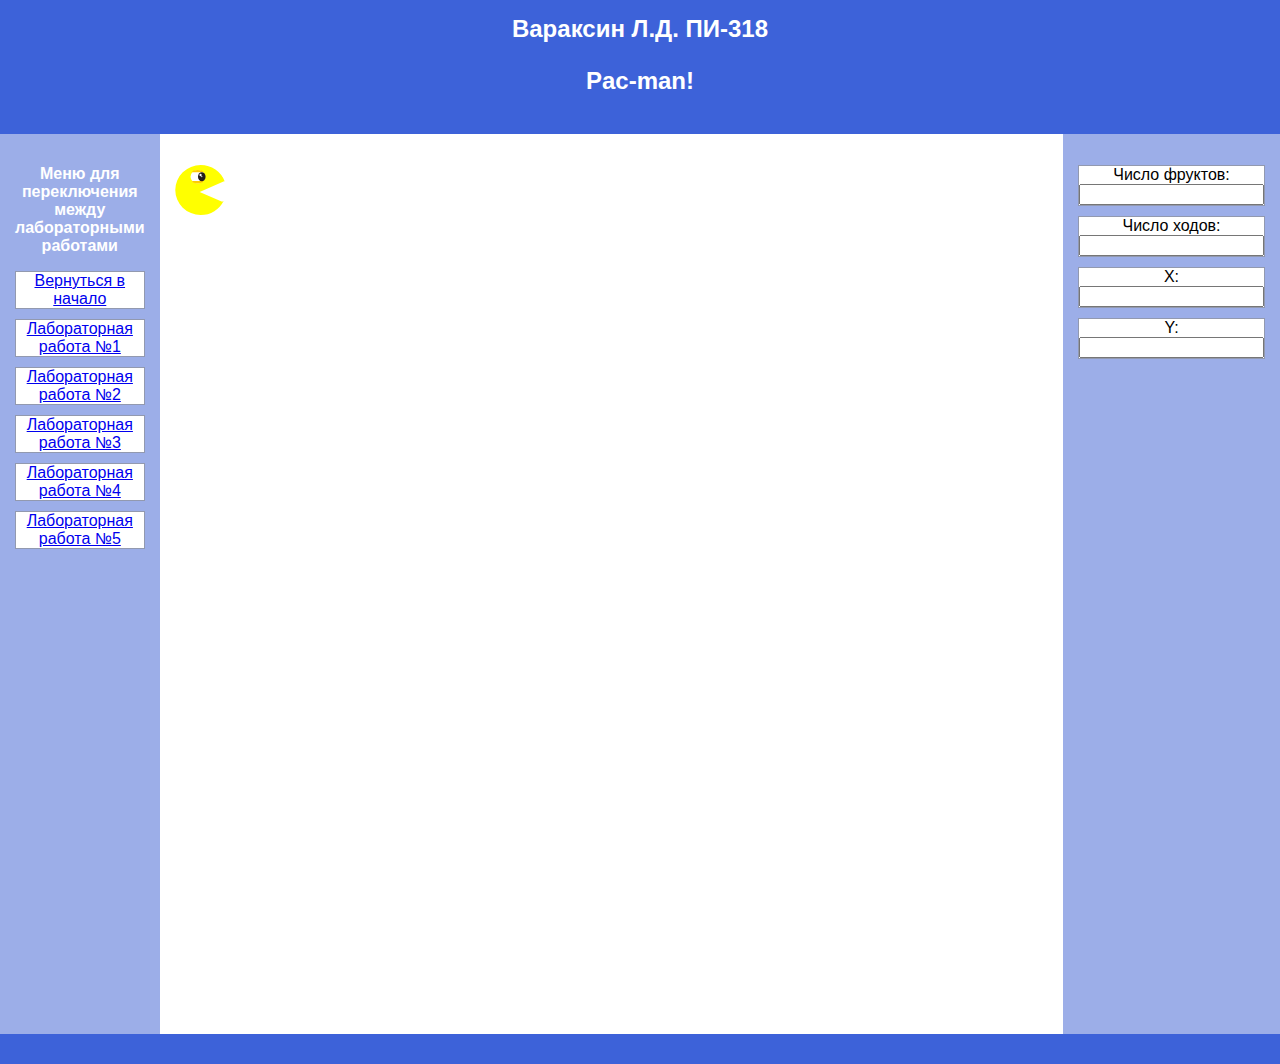
<file: webtechnologies/lr5_1.html>
<!DOCTYPE html>
<html lang="ru">
<head>
<meta charset="utf-8" />
<title>LR5</title>
<meta name="generator" content="Geany 1.37.1" />
<script src="js-scripts/jquery-3.6.0.min.js"></script> 
<meta name="author" content="Leonid Varaxin" />
<link rel="stylesheet" type="text/css" href="styles/styles.css" />
<meta name="viewport" content="width=device-width">
</head>

<body>
	<header id="index-head">Вараксин Л.Д. ПИ-318
	<p><b>Pac-man!</b></p></header>

	<main id="index-main">
			<aside id="index-main-leftside">
				<p><b>Меню для переключения между лабораторными
				 работами</b></p>
				<ul>
					<li><a href="index.html">Вернуться в начало</a></li>
					<li><a href="lr1_1.html">Лабораторная работа №1</a></li>
					<li><a href="lr2_1.html">Лабораторная работа №2</a></li>
					<li><a href="lr3_1.html">Лабораторная работа №3</a></li>
					<li><a href="lr4_1.html">Лабораторная работа №4</a></li>
					<li><a href="lr5_1.html">Лабораторная работа №5</a></li>
				</ul>
			</aside>
			<div id="index-main-textpart">
				<p><img class='drag' src='images/right.svg' alt='pacman' height='50' width='50' align='left'></img></p> 
				<p></p>
				<script src="js-scripts/lr5/main.js"></script>
			</div>
			<aside id="index-main-rightside">
				<script>
					document.write ("<ul><li> Число фруктов: <input type='text' id='fruits'></input></li><li>Число ходов: <input type='text' id='turns'></input></li> <li>X: <input type='text' id='pacman-x'></input></li><li>Y: <input type='text' id='pacman-y'></input></li></ul>");
				</script>
			</aside>
	</main>
	
	<footer id="index-footer"></footer>
</body>

</html>
</file>
<file: webtechnologies/styles/styles.css>
body {
	display:flex;
	flex-direction:column;
	margin: 0px;
	text-align:center;
	font-family:sans-serif;
}

#index-head {
	background-color:#3D62D9;
	color:white;
	padding: 15px;
	font-weight:bolder;
	font-size:24px;
}

#index-main {
	display:flex;
	flex-direction:row;
	height:100vh;
}

#index-main ul {
	padding-left:0px;
	list-style-type:none;
}

#index-main li {
	border: 1px solid #9299AF;
	background-color:white;
	margin-bottom:10px;
}

#index-main-leftside {
	flex:10%;
	background-color:#9CAEE8;
	padding: 15px;
}

aside b {
	color:white;
}

#index-main-textpart {
	width:80%;
	padding: 15px;
}

#index-main-rightside {
	flex:10%;
	background-color:#9CAEE8;
	padding: 15px;
}

#index-footer {
	background-color:#3D62D9;
	color:white;
	padding-bottom:15px;
	padding-top:15px;
}
</file>
